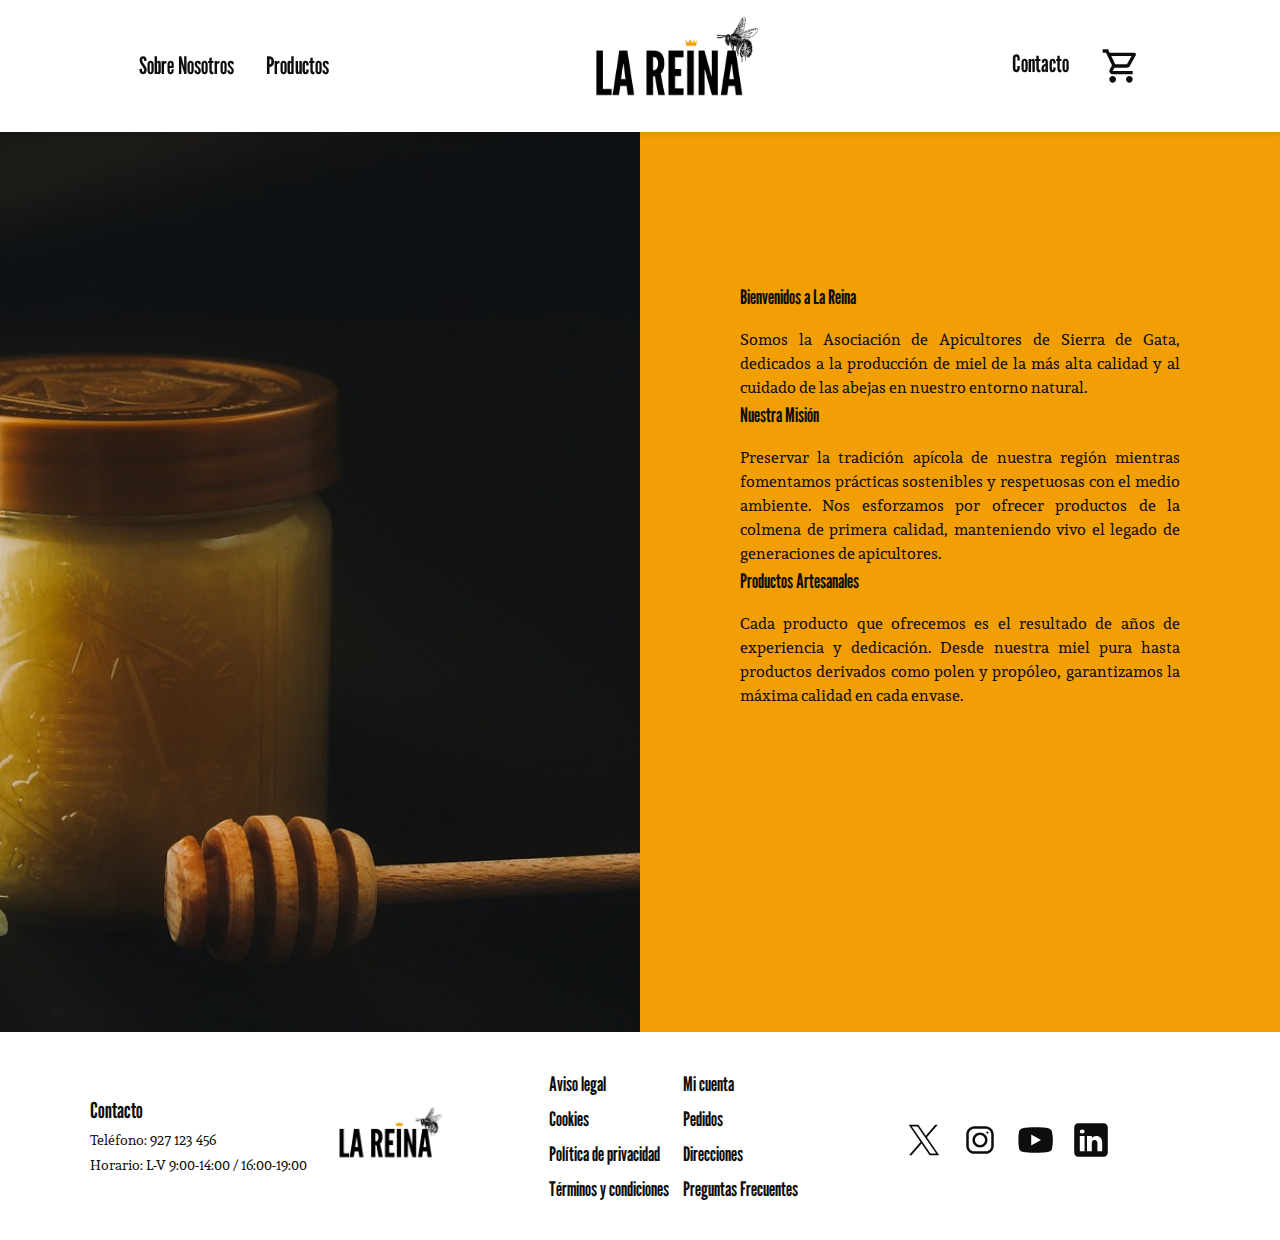
<file: index.html>
<!DOCTYPE html>
<html lang="es">
<head>
    <meta charset="UTF-8">
    <meta name="viewport" content="width=device-width, initial-scale=1.0">
    <title>La Reina - Asociación de Apicultores de Sierra de Gata</title>
    <link rel="stylesheet" href="CSS/estilosIndex.css">
</head>
<body>
    <header>
        <nav class="header-nav">
            <a href="#sobre-nosotros">Sobre Nosotros</a>
            <a href="HTML/productos.html">Productos</a>
        </nav>
        <a href="index.html">
            <img src="IMG/logo.png" alt="Logo La Reina" class="logo">
        </a>
        <nav class="header-nav">
            <a href="#footer-contact">Contacto</a>
            <a href="HTML/carrito.html" class="cart-icon">
                <img src="IMG/carro.svg" alt="Carrito de compra" width="40" height="40">
            </a>
        </nav>
    </header>
    <main>
        <div class="main-content">
            <img src="IMG/honey-5043708_1280.jpg" alt="Apicultura Sierra de Gata" class="main-image">
            <div class="main-text">
                <h1 id="sobre-nosotros">Bienvenidos a La Reina</h1>
                <p>Somos la Asociación de Apicultores de Sierra de Gata, dedicados a la producción de miel de la más alta calidad y al cuidado de las abejas en nuestro entorno natural.</p>
                
                <h2>Nuestra Misión</h2>
                <p>Preservar la tradición apícola de nuestra región mientras fomentamos prácticas sostenibles y respetuosas con el medio ambiente. Nos esforzamos por ofrecer productos de la colmena de primera calidad, manteniendo vivo el legado de generaciones de apicultores.</p>
                
                <h2>Productos Artesanales</h2>
                <p>Cada producto que ofrecemos es el resultado de años de experiencia y dedicación. Desde nuestra miel pura hasta productos derivados como polen y propóleo, garantizamos la máxima calidad en cada envase.</p>
            </div>
        </div>
    </main>
    <footer>
        <div class="footer-section">
            <div class="footer-contact" id="footer-contact">
                <div>
                    <h3>Contacto</h3>
                    <p>Teléfono: 927 123 456</p>
                    <p>Horario: L-V 9:00-14:00 / 16:00-19:00</p>
                </div>
                <img src="IMG/logo.png" class="footerLogo" alt="Logo La Reina" width="190" height="110">
            </div>
        </div>
        <div class="footer-section">
            <div class="footer-links">
                <div class="footer-links-column">
                    <a href="HTML/avisoLegal.html">Aviso legal</a>
                    <a href="">Cookies</a>
                    <a href="">Política de privacidad</a>
                    <a href="">Términos y condiciones</a>
                </div>
                <div class="footer-links-column">
                    <a href="HTML/formularioDeAcceso.html">Mi cuenta</a>
                    <a href="">Pedidos</a>
                    <a href="">Direcciones</a>
                    <a href="">Preguntas Frecuentes</a>
                </div>
            </div>
        </div>
        <div class="footer-section">
            <div class="social-links">
                <a href="https://twitter.com/lareinamiel" target="_blank" class="social-icon">
                    <img src="IMG/twitteri.svg" class="x" alt="Twitter" width="40" height="40">
                </a>
                <a href="https://www.instagram.com/mielvaldexalima/"target="_blank" class="social-icon">
                    <img src="IMG/instagrami.svg" class="instagram" alt="Instagram" width="40" height="40">
                </a>
                <a href="https://www.youtube.com/watch?v=Tj_ZaqVGL7Y" target="_blank" class="social-icon">
                    <img src="IMG/youtubei.svg" class="youtube" alt="Facebook" width="40" height="40">
                </a>
                <a href="https://www.linkedin.com/" target="_blank" class="social-icon">
                    <img src="IMG/inkedini.svg" class="linkedin" alt="Facebook" width="40" height="40">
                </a>
            </div>
        </div>
    </footer>
</body>
</html>
</file>
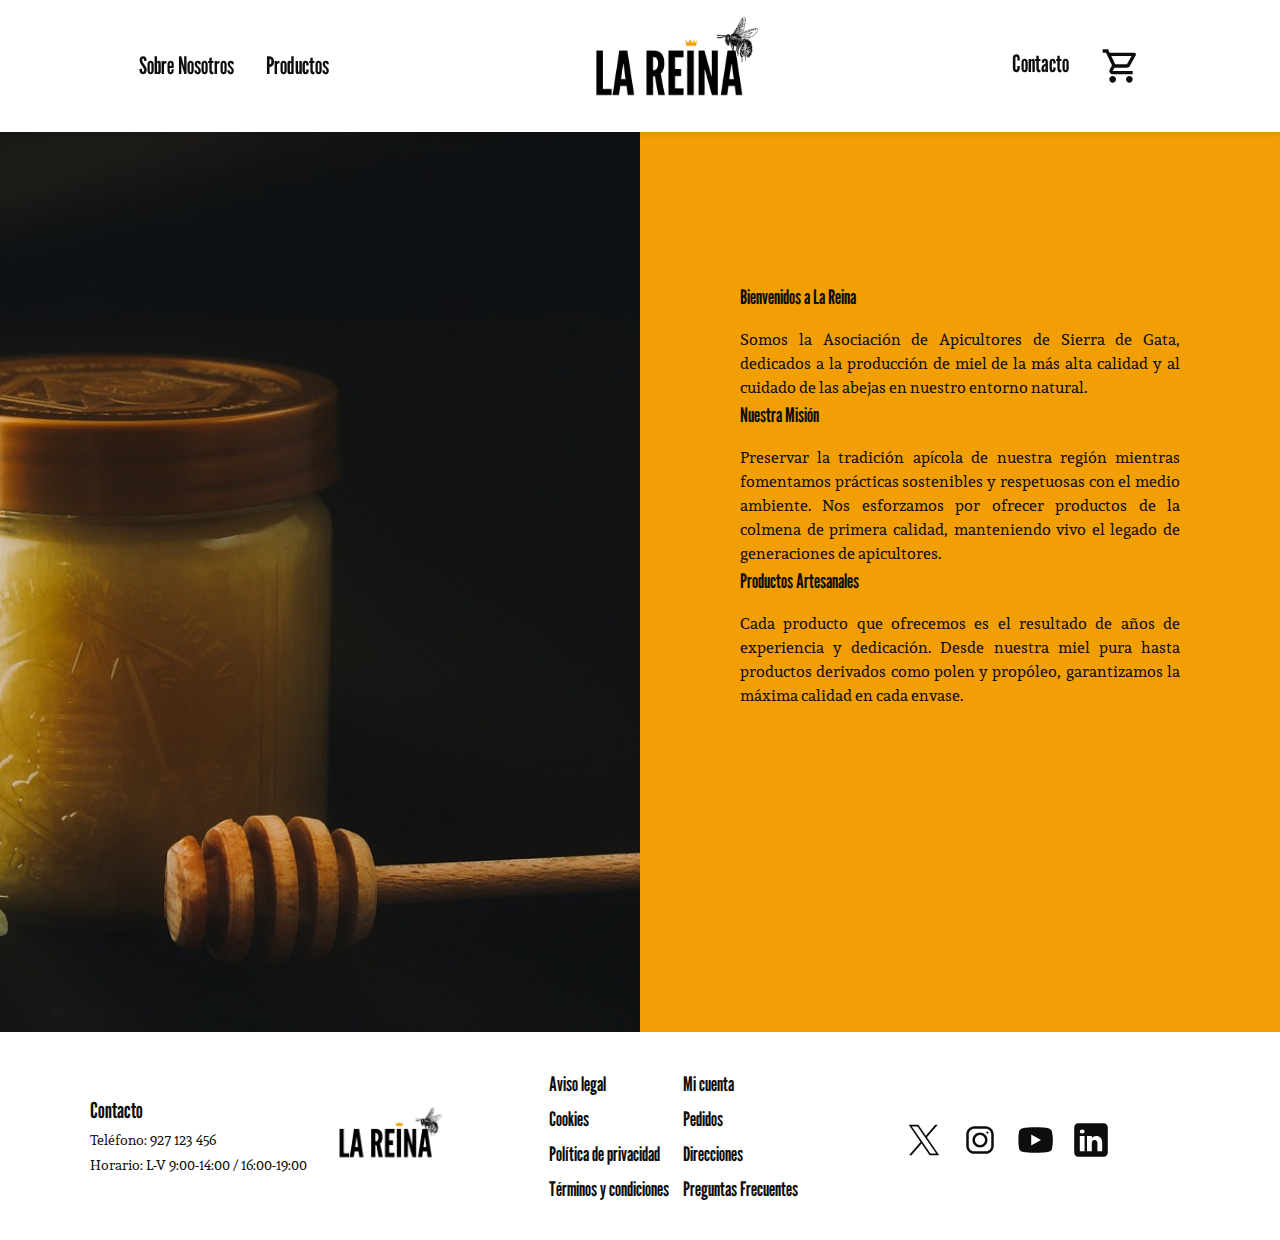
<file: HTML/index.html>
<!DOCTYPE html>
<html lang="es">
<head>
    <meta charset="UTF-8">
    <meta name="viewport" content="width=device-width, initial-scale=1.0">
    <title>La Reina - Asociación de Apicultores de Sierra de Gata</title>
    <link rel="stylesheet" href="../CSS/estilosIndex.css">
</head>
<body>
    <header>
        <nav class="header-nav">
            <a href="#sobre-nosotros">Sobre Nosotros</a>
            <a href="productos.html">Productos</a>
        </nav>
        <a href="index.html">
            <img src="../IMG/logo.png" alt="Logo La Reina" class="logo">
        </a>
        <nav class="header-nav">
            <a href="#footer-contact">Contacto</a>
            <a href="carrito.html" class="cart-icon">
                <img src="../IMG/carro.svg" alt="Carrito de compra" width="40" height="40">
            </a>
        </nav>
    </header>
    <main>
        <div class="main-content">
            <img src="../IMG/honey-5043708_1280.jpg" alt="Apicultura Sierra de Gata" class="main-image">
            <div class="main-text">
                <h1 id="sobre-nosotros">Bienvenidos a La Reina</h1>
                <p>Somos la Asociación de Apicultores de Sierra de Gata, dedicados a la producción de miel de la más alta calidad y al cuidado de las abejas en nuestro entorno natural.</p>
                
                <h2>Nuestra Misión</h2>
                <p>Preservar la tradición apícola de nuestra región mientras fomentamos prácticas sostenibles y respetuosas con el medio ambiente. Nos esforzamos por ofrecer productos de la colmena de primera calidad, manteniendo vivo el legado de generaciones de apicultores.</p>
                
                <h2>Productos Artesanales</h2>
                <p>Cada producto que ofrecemos es el resultado de años de experiencia y dedicación. Desde nuestra miel pura hasta productos derivados como polen y propóleo, garantizamos la máxima calidad en cada envase.</p>
            </div>
        </div>
    </main>
    <footer>
        <div class="footer-section">
            <div class="footer-contact" id="footer-contact">
                <div>
                    <h3>Contacto</h3>
                    <p>Teléfono: 927 123 456</p>
                    <p>Horario: L-V 9:00-14:00 / 16:00-19:00</p>
                </div>
                <img src="../IMG/logo.png" class="footerLogo" alt="Logo La Reina" width="190" height="110">
            </div>
        </div>
        <div class="footer-section">
            <div class="footer-links">
                <div class="footer-links-column">
                    <a href="avisoLegal.html">Aviso legal</a>
                    <a href="">Cookies</a>
                    <a href="">Política de privacidad</a>
                    <a href="">Términos y condiciones</a>
                </div>
                <div class="footer-links-column">
                    <a href="formularioDeAcceso.html">Mi cuenta</a>
                    <a href="">Pedidos</a>
                    <a href="">Direcciones</a>
                    <a href="">Preguntas Frecuentes</a>
                </div>
            </div>
        </div>
        <div class="footer-section">
            <div class="social-links">
                <a href="https://twitter.com/lareinamiel" target="_blank" class="social-icon">
                    <img src="../IMG/twitteri.svg" class="x" alt="Twitter" width="40" height="40">
                </a>
                <a href="https://www.instagram.com/mielvaldexalima/"target="_blank" class="social-icon">
                    <img src="../IMG/instagrami.svg" class="instagram" alt="Instagram" width="40" height="40">
                </a>
                <a href="https://www.youtube.com/watch?v=Tj_ZaqVGL7Y" target="_blank" class="social-icon">
                    <img src="../IMG/youtubei.svg" class="youtube" alt="Facebook" width="40" height="40">
                </a>
                <a href="https://www.linkedin.com/" target="_blank" class="social-icon">
                    <img src="../IMG/inkedini.svg" class="linkedin" alt="Facebook" width="40" height="40">
                </a>
            </div>
        </div>
    </footer>
</body>
</html>
</file>
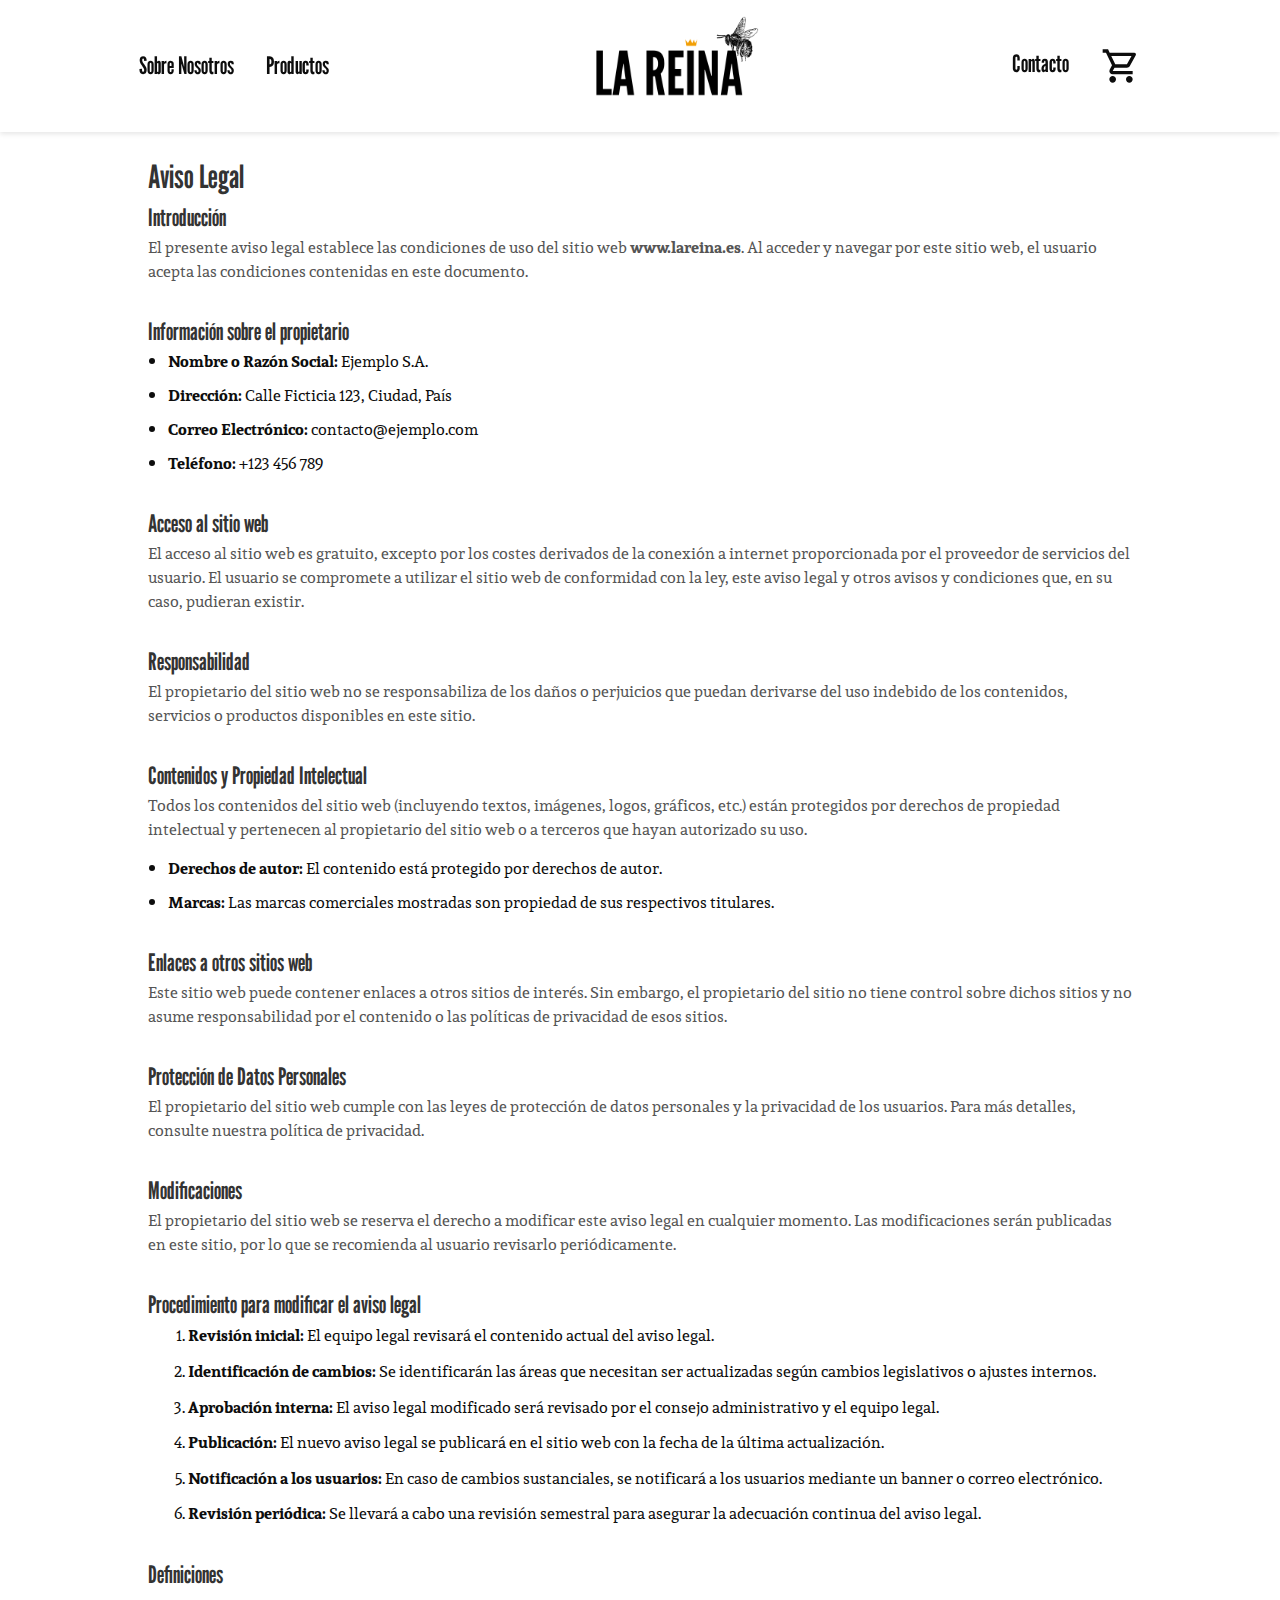
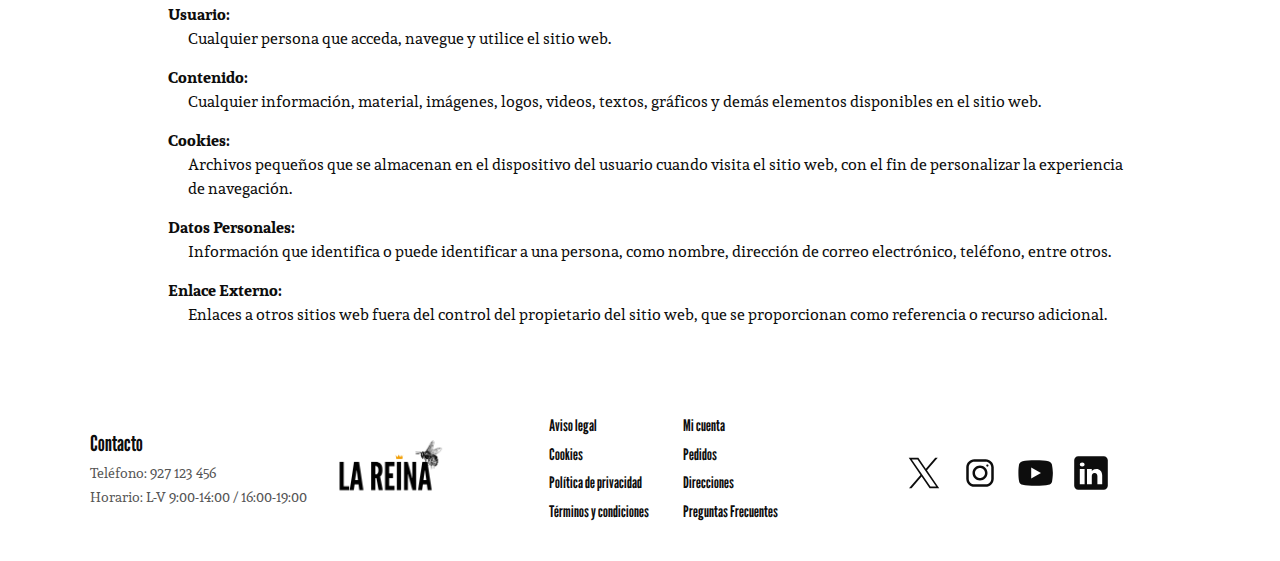
<file: avisoLegal.html>
<!DOCTYPE html>
<html lang="es">
<head>
    <meta charset="UTF-8">
    <meta name="viewport" content="width=device-width, initial-scale=1.0">
    <title>Aviso Legal</title>
    <link rel="stylesheet" href="../CSS/avisoLegalStyles.css">
</head>
<body>
    <header>
        <nav class="header-nav">
            <a href="index.html">Sobre Nosotros</a>
            <a href="productos.html">Productos</a>
        </nav>
        <a href="index.html">
            <img src="../IMG/logo.png" alt="Logo La Reina" class="logo">
        </a>
        <nav class="header-nav">
            <a href="#footer-contact">Contacto</a>
            <a href="carrito.html" class="cart-icon">
                <img src="../IMG/carro.svg" alt="Carrito de compra" width="40" height="40">
            </a>
        </nav>
    </header>
    <main>
        <div class="container">   
            <h1>Aviso Legal</h1>
                <section class="intro">
                    <h2>Introducción</h2>
                    <p>El presente aviso legal establece las condiciones de uso del sitio web <strong>www.lareina.es</strong>. Al acceder y navegar por este sitio web, el usuario acepta las condiciones contenidas en este documento.</p>
                </section>
        
                <section class="informacion">
                    <h2>Información sobre el propietario</h2>
                    <ul>
                        <li><strong>Nombre o Razón Social:</strong> Ejemplo S.A.</li>
                        <li><strong>Dirección:</strong> Calle Ficticia 123, Ciudad, País</li>
                        <li><strong>Correo Electrónico:</strong> contacto@ejemplo.com</li>
                        <li><strong>Teléfono:</strong> +123 456 789</li>
                    </ul>
                </section>
        
                <section class="acceso">
                    <h2>Acceso al sitio web</h2>
                    <p>El acceso al sitio web es gratuito, excepto por los costes derivados de la conexión a internet proporcionada por el proveedor de servicios del usuario. El usuario se compromete a utilizar el sitio web de conformidad con la ley, este aviso legal y otros avisos y condiciones que, en su caso, pudieran existir.</p>
                </section>
        
                <section class="responsabilidad">
                    <h2>Responsabilidad</h2>
                    <p>El propietario del sitio web no se responsabiliza de los daños o perjuicios que puedan derivarse del uso indebido de los contenidos, servicios o productos disponibles en este sitio.</p>
                </section>
        
                <section class="contenido">
                    <h2>Contenidos y Propiedad Intelectual</h2>
                    <p>Todos los contenidos del sitio web (incluyendo textos, imágenes, logos, gráficos, etc.) están protegidos por derechos de propiedad intelectual y pertenecen al propietario del sitio web o a terceros que hayan autorizado su uso.</p>
                    <ul>
                        <li><strong>Derechos de autor:</strong> El contenido está protegido por derechos de autor.</li>
                        <li><strong>Marcas:</strong> Las marcas comerciales mostradas son propiedad de sus respectivos titulares.</li>
                    </ul>
                </section>
        
                <section class="enlaces">
                    <h2>Enlaces a otros sitios web</h2>
                    <p>Este sitio web puede contener enlaces a otros sitios de interés. Sin embargo, el propietario del sitio no tiene control sobre dichos sitios y no asume responsabilidad por el contenido o las políticas de privacidad de esos sitios.</p>
                </section>
        
                <section class="proteccion-datos">
                    <h2>Protección de Datos Personales</h2>
                    <p>El propietario del sitio web cumple con las leyes de protección de datos personales y la privacidad de los usuarios. Para más detalles, consulte nuestra política de privacidad.</p>
                </section>
        
                <section class="modificaciones">
                    <h2>Modificaciones</h2>
                    <p>El propietario del sitio web se reserva el derecho a modificar este aviso legal en cualquier momento. Las modificaciones serán publicadas en este sitio, por lo que se recomienda al usuario revisarlo periódicamente.</p>
                </section>
                <section class="lista-ordenada">
                    <h2>Procedimiento para modificar el aviso legal</h2>
                    <ol>
                        <li><strong>Revisión inicial:</strong> El equipo legal revisará el contenido actual del aviso legal.</li>
                        <li><strong>Identificación de cambios:</strong> Se identificarán las áreas que necesitan ser actualizadas según cambios legislativos o ajustes internos.</li>
                        <li><strong>Aprobación interna:</strong> El aviso legal modificado será revisado por el consejo administrativo y el equipo legal.</li>
                        <li><strong>Publicación:</strong> El nuevo aviso legal se publicará en el sitio web con la fecha de la última actualización.</li>
                        <li><strong>Notificación a los usuarios:</strong> En caso de cambios sustanciales, se notificará a los usuarios mediante un banner o correo electrónico.</li>
                        <li><strong>Revisión periódica:</strong> Se llevará a cabo una revisión semestral para asegurar la adecuación continua del aviso legal.</li>
                    </ol>
                </section>
                <section class="lista-definicion">
                    <h2>Definiciones</h2>
                    <dl>
                        <dt><strong>Usuario:</strong></dt>
                        <dd>Cualquier persona que acceda, navegue y utilice el sitio web.</dd>
                        
                        <dt><strong>Contenido:</strong></dt>
                        <dd>Cualquier información, material, imágenes, logos, videos, textos, gráficos y demás elementos disponibles en el sitio web.</dd>
                        
                        <dt><strong>Cookies:</strong></dt>
                        <dd>Archivos pequeños que se almacenan en el dispositivo del usuario cuando visita el sitio web, con el fin de personalizar la experiencia de navegación.</dd>
                        
                        <dt><strong>Datos Personales:</strong></dt>
                        <dd>Información que identifica o puede identificar a una persona, como nombre, dirección de correo electrónico, teléfono, entre otros.</dd>
                        
                        <dt><strong>Enlace Externo:</strong></dt>
                        <dd>Enlaces a otros sitios web fuera del control del propietario del sitio web, que se proporcionan como referencia o recurso adicional.</dd>
                    </dl>
                </section>
            </div>
    </main>
    <footer>
        <div class="footer-section">
            <div class="footer-contact" id="footer-contact">
                <div>
                    <h3>Contacto</h3>
                    <p>Teléfono: 927 123 456</p>
                    <p>Horario: L-V 9:00-14:00 / 16:00-19:00</p>
                </div>
                <img src="../IMG/logo.png" class="footerLogo" alt="Logo La Reina" width="190" height="110">
            </div>
        </div>
        <div class="footer-section">
            <div class="footer-links">
                <div class="footer-links-column">
                    <a href="avisoLegal.html">Aviso legal</a>
                    <a href="">Cookies</a>
                    <a href="">Política de privacidad</a>
                    <a href="">Términos y condiciones</a>
                </div>
                <div class="footer-links-column">
                    <a href="formularioDeAcceso.html">Mi cuenta</a>
                    <a href="">Pedidos</a>
                    <a href="">Direcciones</a>
                    <a href="">Preguntas Frecuentes</a>
                </div>
            </div>
        </div>
        <div class="footer-section">
            <div class="social-links">
                <a href="https://twitter.com/lareinamiel" target="_blank" class="social-icon">
                    <img src="../IMG/twitteri.svg" class="x" alt="Twitter" width="40" height="40">
                </a>
                <a href="https://www.instagram.com/mielvaldexalima/"target="_blank" class="social-icon">
                    <img src="../IMG/instagrami.svg" class="instagram" alt="Instagram" width="40" height="40">
                </a>
                <a href="https://www.youtube.com/watch?v=Tj_ZaqVGL7Y" target="_blank" class="social-icon">
                    <img src="../IMG/youtubei.svg" class="youtube" alt="Facebook" width="40" height="40">
                </a>
                <a href="https://www.linkedin.com/" target="_blank" class="social-icon">
                    <img src="../IMG/inkedini.svg" class="linkedin" alt="Facebook" width="40" height="40">
                </a>
            </div>
        </div>
    </footer>

</body>
</html>
</file>
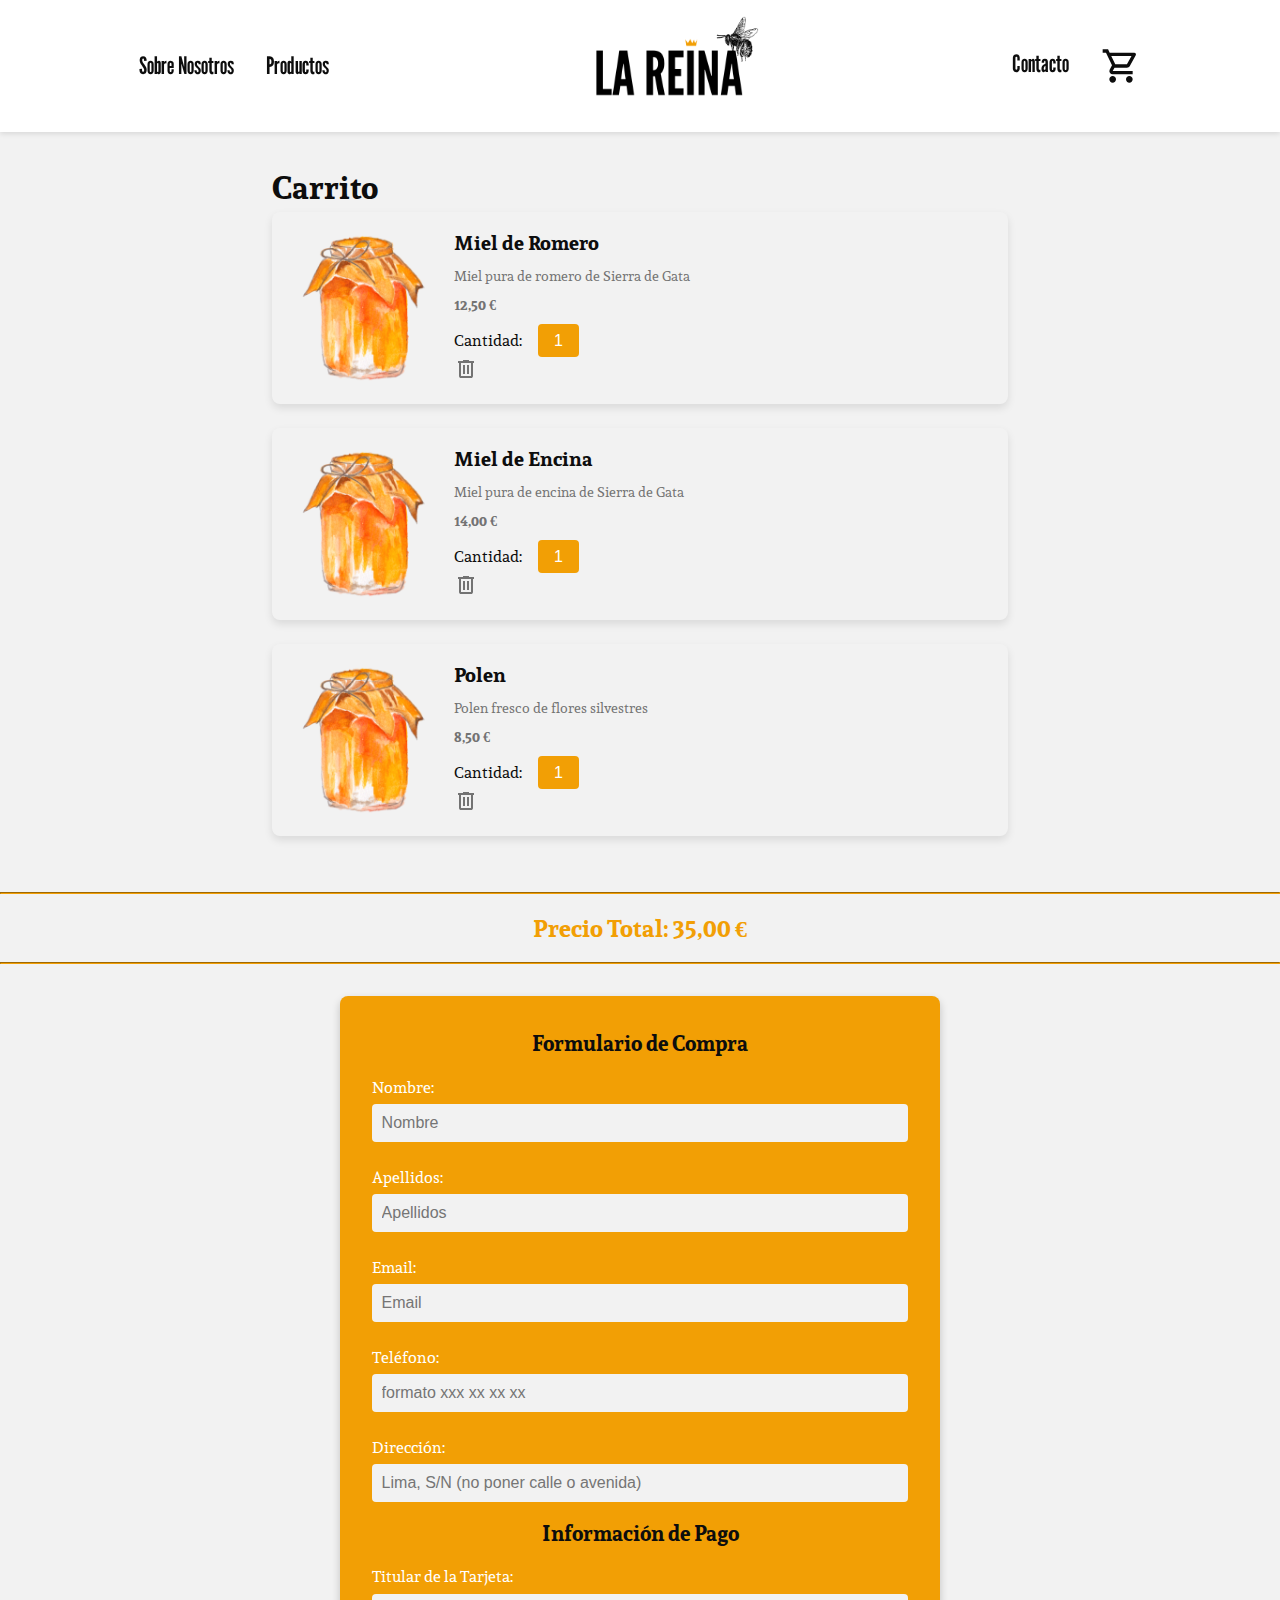
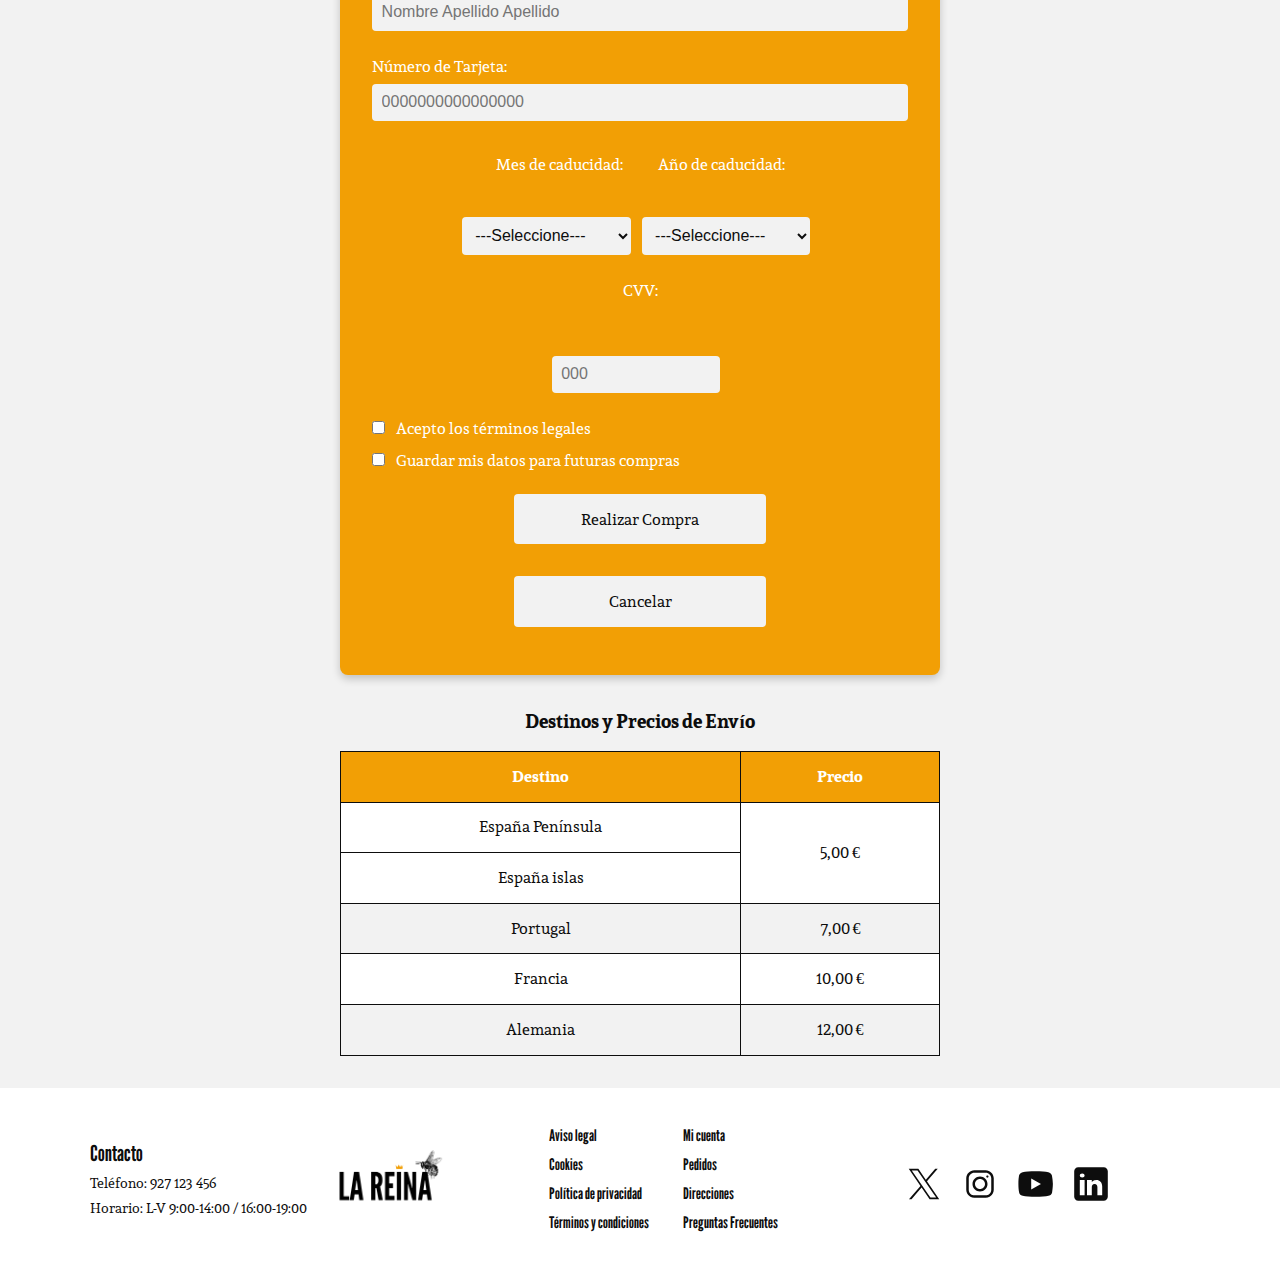
<file: carrito.html>
<!DOCTYPE html>
<html lang="es">
<head>
    <meta charset="UTF-8">
    <meta name="viewport" content="width=device-width, initial-scale=1.0">
    <title>New Carrito - La Reina</title>
    <link rel="stylesheet" href="../CSS/estilosCarrito.css">
</head>
<body>
    <header>
        <nav class="header-nav">
            <a href="index.html">Sobre Nosotros</a>
            <a href="productos.html">Productos</a>
        </nav>
        <a href="index.html">
            <img src="../IMG/logo.png" alt="Logo La Reina" class="logo">
        </a>
        <nav class="header-nav">
            <a href="#footer-contact">Contacto</a>
            <a href="carrito.html" class="cart-icon">
                <img src="../IMG/carro.svg" alt="Carrito de compra" width="40" height="40">
            </a>
        </nav>
    </header>
    <main>
        <div class="products-container">
            <h1>Carrito</h1>
            <div class="products-grid">
                <div class="product-card box-shadow hover-effect">
                    <img src="../IMG/honey-4919403_1280 (1).png" alt="Miel de Romero" class="product-image">
                    <div class="product-info">
                        <h2>Miel de Romero</h2>
                        <p>Miel pura de romero de Sierra de Gata</p>
                        <p class="price">12,50 €</p>
                        <div class=".quantity-delete-container">
                            <label class="quantity" for="quantity">Cantidad:
                                <select name="quantity" id="quantity">
                                    <option value="1" selected>1</option>
                                    <option value="2">2</option>
                                    <option value="3">3</option>
                                    <option value="4">4</option>
                                    <option value="5">5</option>
                                </select>
                            </label>
                            <img class="delete-icon" src="../IMG/delete_24dp_737373_FILL0_wght400_GRAD0_opsz24.svg" alt="borrar producto">
                        </div>
                    </div>
                </div>
                <div class="product-card box-shadow hover-effect">
                    <img src="../IMG/honey-4919403_1280 (1).png" alt="Miel de Encina" class="product-image">
                    <div class="product-info">
                        <h2>Miel de Encina</h2>
                        <p>Miel pura de encina de Sierra de Gata</p>
                        <p class="price">14,00 €</p>
                        <div class=".quantity-delete-container">
                            <label class="quantity" for="quantity">Cantidad:
                                <select name="quantity" id="quantity">
                                    <option value="1" selected>1</option>
                                    <option value="2">2</option>
                                    <option value="3">3</option>
                                    <option value="4">4</option>
                                    <option value="5">5</option>
                                </select>
                            </label>
                            <img class="delete-icon" src="../IMG/delete_24dp_737373_FILL0_wght400_GRAD0_opsz24.svg" alt="borrar producto">
                        </div>
                    </div>
                </div>
                <div class="product-card box-shadow hover-effect">
                    <img src="../IMG/honey-4919403_1280 (1).png" alt="Polen" class="product-image">
                    <div class="product-info">
                        <h2>Polen</h2>
                        <p>Polen fresco de flores silvestres</p>
                        <p class="price">8,50 €</p>
                        <div class=".quantity-delete-container">
                            <label class="quantity" for="quantity">Cantidad:
                                <select name="quantity" id="quantity">
                                    <option value="1" selected>1</option>
                                    <option value="2">2</option>
                                    <option value="3">3</option>
                                    <option value="4">4</option>
                                    <option value="5">5</option>
                                </select>
                            </label>
                            <img class="delete-icon" src="../IMG/delete_24dp_737373_FILL0_wght400_GRAD0_opsz24.svg" alt="borrar producto">
                        </div>
                    </div>
                </div>
            </div>
        </div>
        <hr>
        <p class="total-price">Precio Total: 35,00 €</p>
        <hr>
        <div class="checkout-container">
            <h3>Formulario de Compra</h3>
            
            <form class="checkout-form">
                <label for="name">Nombre:</label>
                <input type="text" name="name" id="name" placeholder="Nombre" maxlength="40" required oninput="limitarCaracteres(this, 40)">
    
                <label for="surname">Apellidos:</label>
                <input type="text" name="surname" id="surname" maxlength="60" required placeholder="Apellidos" oninput="limitarCaracteres(this, 60)">
    
                <label for="email">Email:</label>
                <input type="email" name="email" id="email" required placeholder="Email">
    
                <label for="phone">Teléfono:</label>
                <input type="tel" name="phone"  id="phone" required pattern="\d{3} \d{2} \d{2} \d{2}" placeholder="formato xxx xx xx xx">

    
                <label for="address">Dirección:</label>
                <input type="text" id="address" name="address" required placeholder="Lima, S/N (no poner calle o avenida)">
    
                <h4>Información de Pago</h4>

                <label for="card-holder">Titular de la Tarjeta:</label>
                <input type="text" name="titular" id="titular" required placeholder="Nombre Apellido Apellido">


                <label for="card-number">Número de Tarjeta:</label>
                <input type="text" name="card-number" id="card-number" required  inputmode="numeric" oninput="this.value=this.value.replace(/\D/g,'')" maxlength="16" minlength="16" pattern="\d{16}"  placeholder="0000000000000000">
    
            <label for="month">Mes de caducidad:</label>
            <label for="year">Año de caducidad: </label>

            <br>
            <br>
            <select name="month" id="month" required>
                <option value="seleccione" selected>---Seleccione---</option>
                <option value="1">1</option>
                <option value="2">2</option>
                <option value="3">3</option>
                <option value="4">4</option>
                <option value="5">5</option>
                <option value="6">6</option>
                <option value="7">7</option>
                <option value="8">8</option>
                <option value="9">9</option>
                <option value="10">10</option>
                <option value="11">11</option>
                <option value="12">12</option>
            </select>
            <select name="year" id="year" required>
                <option value="seleccione" selected>---Seleccione---</option>
                <option value="">2024</option>
                <option value="">2025</option>
                <option value="">2026</option>
                <option value="">2027</option>
                <option value="">2028</option>
            </select>
            <br>
            <label for="cvv">CVV: </label>
            <br>
            <br>
            <input type="password" name="cvv" id="cvv" required inputmode="numeric" oninput="this.value=this.value.replace(/\D/g,'')" maxlength="3"  max="999" min="000"  placeholder="000" pattern="\d{3}">
    
                <label class="legal-check">
                    <input type="checkbox" id="legal" name="legal" required>
                    Acepto los términos legales
                </label>

                <label class="save-data">
                    <input type="checkbox" id="save" name="save" required>
                    Guardar mis datos para futuras compras
                </label>
    
                <button type="submit" class="submit-button">Realizar Compra</button>
                <button type="reset" class="reset-button">Cancelar</button>
            </form>
        </div>
        <div class="shipping-info">
            <h3>Destinos y Precios de Envío</h3>
            <table class="shipping-table">
                <thead>
                    <tr>
                        <th>Destino</th>
                        <th>Precio</th>
                    </tr>
                </thead>
                <tbody>
                    <tr>
                        <td>España Península</td>
                        <td rowspan="2">5,00 €</td> 
                    </tr>
                    <tr>
                        <td>España islas</td>
                    </tr>
                    <tr>
                        <td>Portugal</td>
                        <td>7,00 €</td>
                    </tr>
                    <tr>
                        <td>Francia</td>
                        <td>10,00 €</td>
                    </tr>
                    <tr>
                        <td>Alemania</td>
                        <td>12,00 €</td>
                    </tr>
                </tbody>
            </table>
        </div>
    </main>
    <footer>
        <div class="footer-section">
            <div class="footer-contact" id="footer-contact">
                <div>
                    <h3>Contacto</h3>
                    <p>Teléfono: 927 123 456</p>
                    <p>Horario: L-V 9:00-14:00 / 16:00-19:00</p>
                </div>
                <img src="../IMG/logo.png" class="footerLogo" alt="Logo La Reina" width="190" height="110">
            </div>
        </div>
        <div class="footer-section">
            <div class="footer-links">
                <div class="footer-links-column">
                    <a href="avisoLegal.html">Aviso legal</a>
                    <a href="">Cookies</a>
                    <a href="">Política de privacidad</a>
                    <a href="">Términos y condiciones</a>
                </div>
                <div class="footer-links-column">
                    <a href="formularioDeAcceso.html">Mi cuenta</a>
                    <a href="">Pedidos</a>
                    <a href="">Direcciones</a>
                    <a href="">Preguntas Frecuentes</a>
                </div>
            </div>
        </div>
        <div class="footer-section">
            <div class="social-links">
                <a href="https://twitter.com/lareinamiel" target="_blank" class="social-icon">
                    <img src="../IMG/twitteri.svg" class="x" alt="Twitter" width="40" height="40">
                </a>
                <a href="https://www.instagram.com/mielvaldexalima/"target="_blank" class="social-icon">
                    <img src="../IMG/instagrami.svg" class="instagram" alt="Instagram" width="40" height="40">
                </a>
                <a href="https://www.youtube.com/watch?v=Tj_ZaqVGL7Y" target="_blank" class="social-icon">
                    <img src="../IMG/youtubei.svg" class="youtube" alt="Facebook" width="40" height="40">
                </a>
                <a href="https://www.linkedin.com/" target="_blank" class="social-icon">
                    <img src="../IMG/inkedini.svg" class="linkedin" alt="Facebook" width="40" height="40">
                </a>
            </div>
        </div>
    </footer>
</body>
</html>
</file>
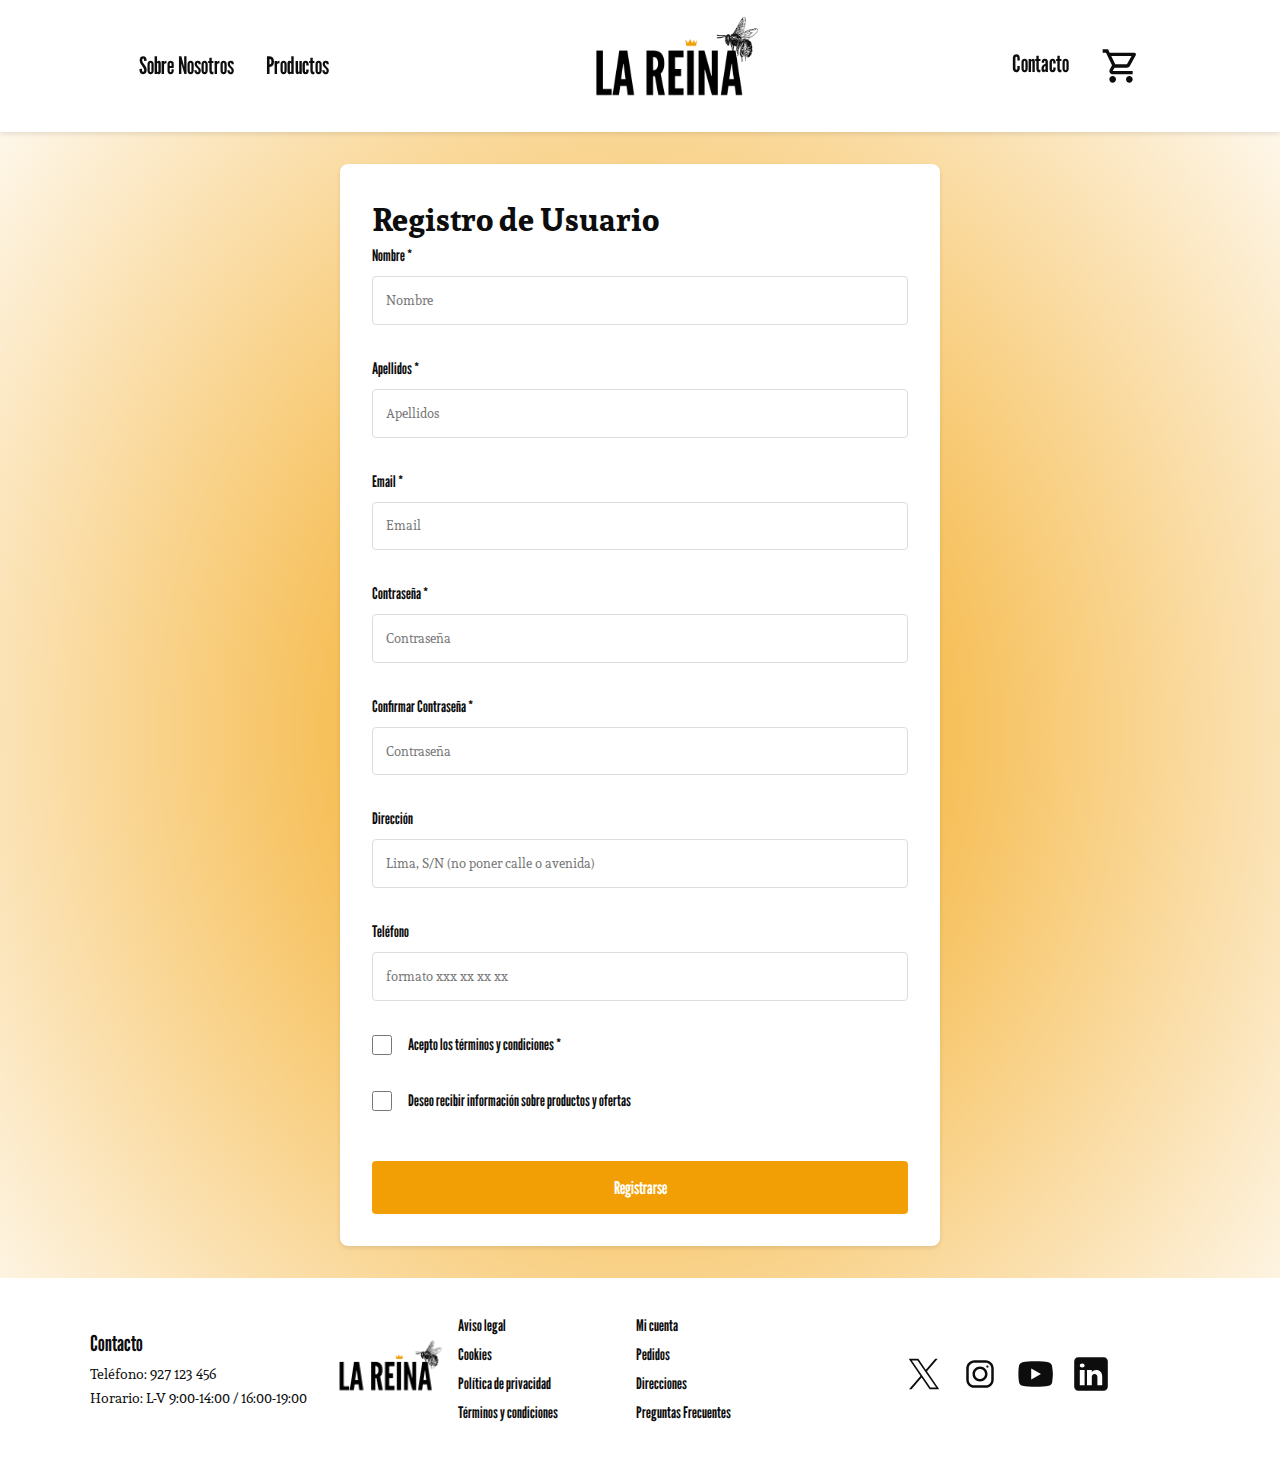
<file: formularioDeAcceso.html>
<!DOCTYPE html>
<html lang="es">
<head>
    <meta charset="UTF-8">
    <meta name="viewport" content="width=device-width, initial-scale=1.0">
    <title>Registro - La Reina</title>
    <link rel="stylesheet" href="../CSS/estilosFormulario.css">
</head>
<body>
    <header>
        <nav class="header-nav">
            <a href="index.html">Sobre Nosotros</a>
            <a href="productos.html">Productos</a>
        </nav>
        <a href="index.html">
            <img src="../IMG/logo.png" alt="Logo La Reina" class="logo">
        </a>
        <nav class="header-nav">
            <a href="#footer-contact">Contacto</a>
            <a href="carrito.html" class="cart-icon">
                <img src="../IMG/carro.svg" alt="Carrito de compra" width="40" height="40">
            </a>
        </nav>
    </header>
    <main>
        <div class="form-container">
            <h1>Registro de Usuario</h1>
            <form class="registration-form">
                <div class="form-group">
                    <label for="nombre">Nombre *</label>
                    <input type="text" id="nombre" name="nombre" required placeholder="Nombre" maxlength="40"  oninput="limitarCaracteres(this, 40)">
                </div>

                <div class="form-group">
                    <label for="apellidos">Apellidos *</label>
                    <input type="text" id="apellidos" name="apellidos"  maxlength="60" required placeholder="Apellidos" oninput="limitarCaracteres(this, 60)">
                </div>

                <div class="form-group">
                    <label for="email">Email *</label>
                    <input type="email" id="email" name="email" required placeholder="Email">
                </div>

                <div class="form-group">
                    <label for="password">Contraseña *</label>
                    <input type="password" id="password" name="password" required placeholder="Contraseña">
                </div>

                <div class="form-group">
                    <label for="confirm-password">Confirmar Contraseña *</label>
                    <input type="password" id="confirm-password" name="confirm-password" required placeholder="Contraseña">
                </div>

                <div class="form-group">
                    <label for="direccion">Dirección</label>
                    <input type="text" id="direccion" name="direccion" required placeholder="Lima, S/N (no poner calle o avenida)">
                </div>

                <div class="form-group">
                    <label for="telefono">Teléfono</label>
                    <input type="tel" id="telefono" name="telefono" required pattern="\d{3} \d{2} \d{2} \d{2}" placeholder="formato xxx xx xx xx">
                </div>

                <div class="form-group checkbox">
                    <input type="checkbox" id="terminos" name="terminos" required>
                    <label for="terminos">Acepto los términos y condiciones *</label>
                </div>

                <div class="form-group checkbox">
                    <input type="checkbox" id="newsletter" name="newsletter">
                    <label for="newsletter">Deseo recibir información sobre productos y ofertas</label>
                </div>

                <button type="submit" class="submit-button">Registrarse</button>
            </form>
        </div>
    </main>
    <footer>
        <div class="footer-section">
            <div class="footer-contact" id="footer-contact">
                <div>
                    <h3>Contacto</h3>
                    <p>Teléfono: 927 123 456</p>
                    <p>Horario: L-V 9:00-14:00 / 16:00-19:00</p>
                </div>
                <img src="../IMG/logo.png" class="footerLogo" alt="Logo La Reina" width="190" height="110">
            </div>
        </div>
        <div class="footer-section">
            <div class="footer-links">
                <div class="footer-links-column">
                    <a href="avisoLegal.html">Aviso legal</a>
                    <a href="">Cookies</a>
                    <a href="">Política de privacidad</a>
                    <a href="">Términos y condiciones</a>
                </div>
                <div class="footer-links-column">
                    <a href="formularioDeAcceso.html">Mi cuenta</a>
                    <a href="">Pedidos</a>
                    <a href="">Direcciones</a>
                    <a href="">Preguntas Frecuentes</a>
                </div>
            </div>
        </div>
        <div class="footer-section">
            <div class="social-links">
                <a href="https://twitter.com/lareinamiel" target="_blank" class="social-icon">
                    <img src="../IMG/twitteri.svg" class="x" alt="Twitter" width="40" height="40">
                </a>
                <a href="https://www.instagram.com/mielvaldexalima/"target="_blank" class="social-icon">
                    <img src="../IMG/instagrami.svg" class="instagram" alt="Instagram" width="40" height="40">
                </a>
                <a href="https://www.youtube.com/watch?v=Tj_ZaqVGL7Y" target="_blank" class="social-icon">
                    <img src="../IMG/youtubei.svg" class="youtube" alt="Facebook" width="40" height="40">
                </a>
                <a href="https://www.linkedin.com/" target="_blank" class="social-icon">
                    <img src="../IMG/inkedini.svg" class="linkedin" alt="Facebook" width="40" height="40">
                </a>
            </div>
        </div>
    </footer>
</body>
</html>
</file>
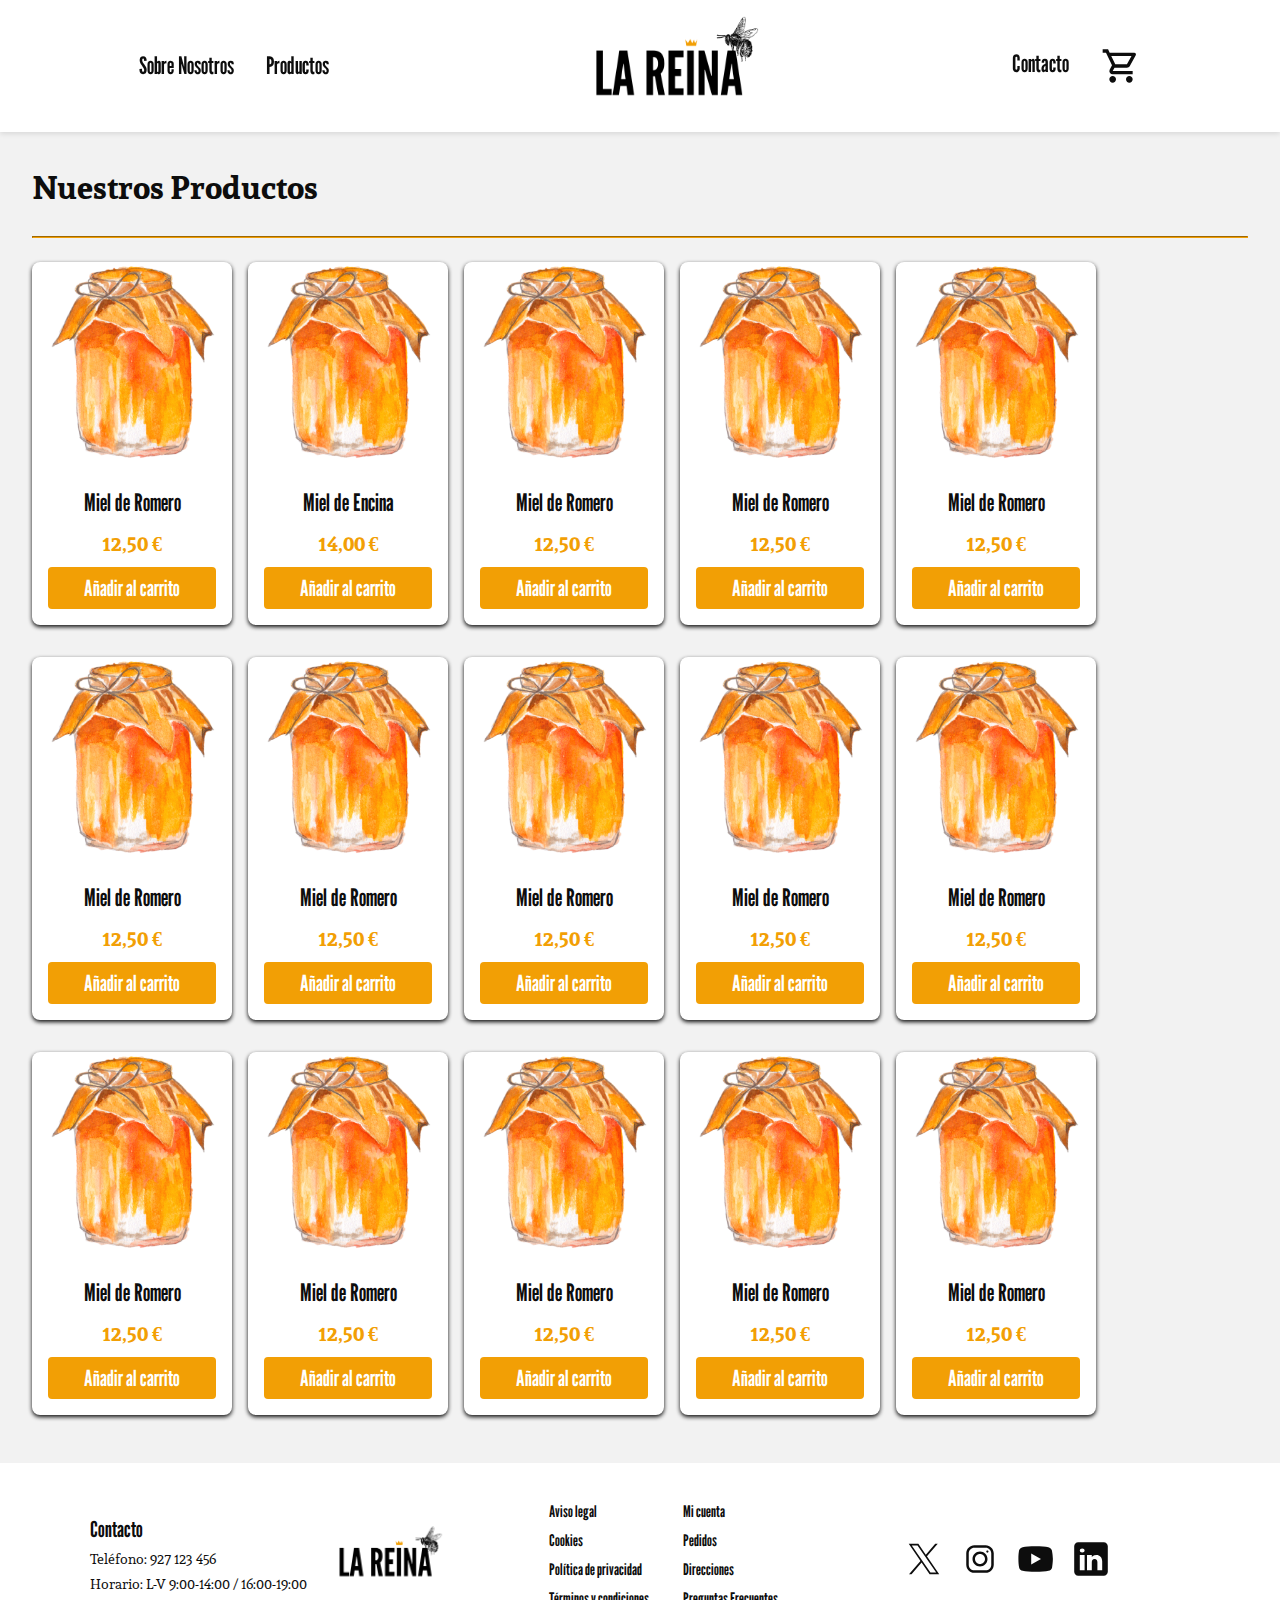
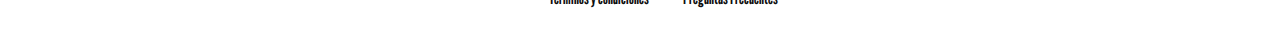
<file: productos.html>
<!DOCTYPE html>
<html lang="es">
<head>
    <meta charset="UTF-8">
    <meta name="viewport" content="width=device-width, initial-scale=1.0">
    <title>Productos - La Reina</title>
    <link rel="stylesheet" href="../CSS/estilosProductos.css">
</head>
<body>
    <header>
        <nav class="header-nav">
            <a href="index.html">Sobre Nosotros</a>
            <a href="productos.html">Productos</a>
        </nav>
        <a href="index.html">
            <img src="../IMG/logo.png" alt="Logo La Reina" class="logo">
        </a>
        <nav class="header-nav">
            <a href="#footer-contact">Contacto</a>
            <a href="carrito.html" class="cart-icon">
                <img src="../IMG/carro.svg" alt="Carrito de compra" width="40" height="40">
            </a>
        </nav>
    </header>
    <main>
        <div class="products-container">
            <h1>Nuestros Productos</h1>
            <br>
            <hr>
            <br>
            <div class="products-cards">
                <div class="product-card box-shadow hover-effect">
                    <img src="../IMG/honey-4919403_1280 (1).png" alt="Miel de Romero" class="product-image">
                    <div class="product-info">
                        <h2>Miel de Romero</h2>
                        <p class="price">12,50 €</p>
                        <button class="add-to-cart">Añadir al carrito</button>
                    </div>
                </div>
                <div class="product-card box-shadow hover-effect">
                    <img src="../IMG/honey-4919403_1280 (1).png" alt="Miel de Encina" class="product-image">
                    <div class="product-info">
                        <h2>Miel de Encina</h2>
                        <p class="price">14,00 €</p>
                        <button class="add-to-cart">Añadir al carrito</button>
                    </div>
                </div>
                <div class="product-card box-shadow hover-effect">
                    <img src="../IMG/honey-4919403_1280 (1).png" alt="Miel de Romero" class="product-image">
                    <div class="product-info">
                        <h2>Miel de Romero</h2>
                        <p class="price">12,50 €</p>
                        <button class="add-to-cart">Añadir al carrito</button>
                    </div>
                </div>
                <div class="product-card box-shadow hover-effect">
                    <img src="../IMG/honey-4919403_1280 (1).png"alt="Miel de Romero" class="product-image">
                    <div class="product-info">
                        <h2>Miel de Romero</h2>
                        <p class="price">12,50 €</p>
                        <button class="add-to-cart">Añadir al carrito</button>
                    </div>
                </div>
                <div class="product-card box-shadow hover-effect">
                    <img src="../IMG/honey-4919403_1280 (1).png" alt="Miel de Romero" class="product-image">
                    <div class="product-info">
                        <h2>Miel de Romero</h2>
                        <p class="price">12,50 €</p>
                        <button class="add-to-cart">Añadir al carrito</button>
                    </div>
                </div>
                <div class="product-card box-shadow hover-effect">
                    <img src="../IMG/honey-4919403_1280 (1).png" alt="Miel de Romero" class="product-image">
                    <div class="product-info">
                        <h2>Miel de Romero</h2>
                        <p class="price">12,50 €</p>
                        <button class="add-to-cart">Añadir al carrito</button>
                    </div>
                </div>
                <div class="product-card box-shadow hover-effect">
                    <img src="../IMG/honey-4919403_1280 (1).png" alt="Miel de Romero" class="product-image">
                    <div class="product-info">
                        <h2>Miel de Romero</h2>
                        <p class="price">12,50 €</p>
                        <button class="add-to-cart">Añadir al carrito</button>
                    </div>
                </div>
                <div class="product-card box-shadow hover-effect">
                    <img src="../IMG/honey-4919403_1280 (1).png" alt="Miel de Romero" class="product-image">
                    <div class="product-info">
                        <h2>Miel de Romero</h2>
                        <p class="price">12,50 €</p>
                        <button class="add-to-cart">Añadir al carrito</button>
                    </div>
                </div>
                <div class="product-card box-shadow hover-effect">
                    <img src="../IMG/honey-4919403_1280 (1).png" alt="Miel de Romero" class="product-image">
                    <div class="product-info">
                        <h2>Miel de Romero</h2>
                        <p class="price">12,50 €</p>
                        <button class="add-to-cart">Añadir al carrito</button>
                    </div>
                </div>
                <div class="product-card box-shadow hover-effect">
                    <img src="../IMG/honey-4919403_1280 (1).png"alt="Miel de Romero" class="product-image">
                    <div class="product-info">
                        <h2>Miel de Romero</h2>
                        <p class="price">12,50 €</p>
                        <button class="add-to-cart">Añadir al carrito</button>
                    </div>
                </div>
                <div class="product-card box-shadow hover-effect">
                    <img src="../IMG/honey-4919403_1280 (1).png" alt="Miel de Romero" class="product-image">
                    <div class="product-info">
                        <h2>Miel de Romero</h2>
                        <p class="price">12,50 €</p>
                        <button class="add-to-cart">Añadir al carrito</button>
                    </div>
                </div>
                <div class="product-card box-shadow hover-effect">
                    <img src="../IMG/honey-4919403_1280 (1).png" alt="Miel de Romero" class="product-image">
                    <div class="product-info">
                        <h2>Miel de Romero</h2>
                        <p class="price">12,50 €</p>
                        <button class="add-to-cart">Añadir al carrito</button>
                    </div>
                </div>
                <div class="product-card box-shadow hover-effect">
                    <img src="../IMG/honey-4919403_1280 (1).png" alt="Miel de Romero" class="product-image">
                    <div class="product-info">
                        <h2>Miel de Romero</h2>
                        <p class="price">12,50 €</p>
                        <button class="add-to-cart">Añadir al carrito</button>
                    </div>
                </div>
                <div class="product-card box-shadow hover-effect">
                    <img src="../IMG/honey-4919403_1280 (1).png" alt="Miel de Romero" class="product-image">
                    <div class="product-info">
                        <h2>Miel de Romero</h2>
                        <p class="price">12,50 €</p>
                        <button class="add-to-cart">Añadir al carrito</button>
                    </div>
                </div>
                <div class="product-card box-shadow hover-effect">
                    <img src="../IMG/honey-4919403_1280 (1).png" alt="Miel de Romero" class="product-image">
                    <div class="product-info">
                        <h2>Miel de Romero</h2>
                        <p class="price">12,50 €</p>
                        <button class="add-to-cart">Añadir al carrito</button>
                    </div>
                </div>
            </div>
        </div>
    </main>
    <footer>
        <div class="footer-section">
            <div class="footer-contact" id="footer-contact">
                <div>
                    <h3>Contacto</h3>
                    <p>Teléfono: 927 123 456</p>
                    <p>Horario: L-V 9:00-14:00 / 16:00-19:00</p>
                </div>
                <img src="../IMG/logo.png" class="footerLogo" alt="Logo La Reina" width="190" height="110">
            </div>
        </div>
        <div class="footer-section">
            <div class="footer-links">
                <div class="footer-links-column">
                    <a href="avisoLegal.html">Aviso legal</a>
                    <a href="">Cookies</a>
                    <a href="">Política de privacidad</a>
                    <a href="">Términos y condiciones</a>
                </div>
                <div class="footer-links-column">
                    <a href="formularioDeAcceso.html">Mi cuenta</a>
                    <a href="">Pedidos</a>
                    <a href="">Direcciones</a>
                    <a href="">Preguntas Frecuentes</a>
                </div>
            </div>
        </div>
        <div class="footer-section">
            <div class="social-links">
                <a href="https://twitter.com/lareinamiel" target="_blank" class="social-icon">
                    <img src="../IMG/twitteri.svg" class="x" alt="Twitter" width="40" height="40">
                </a>
                <a href="https://www.instagram.com/mielvaldexalima/"target="_blank" class="social-icon">
                    <img src="../IMG/instagrami.svg" class="instagram" alt="Instagram" width="40" height="40">
                </a>
                <a href="https://www.youtube.com/watch?v=Tj_ZaqVGL7Y" target="_blank" class="social-icon">
                    <img src="../IMG/youtubei.svg" class="youtube" alt="Facebook" width="40" height="40">
                </a>
                <a href="https://www.linkedin.com/" target="_blank" class="social-icon">
                    <img src="../IMG/inkedini.svg" class="linkedin" alt="Facebook" width="40" height="40">
                </a>
            </div>
        </div>
    </footer>
</body>
</html>
</file>
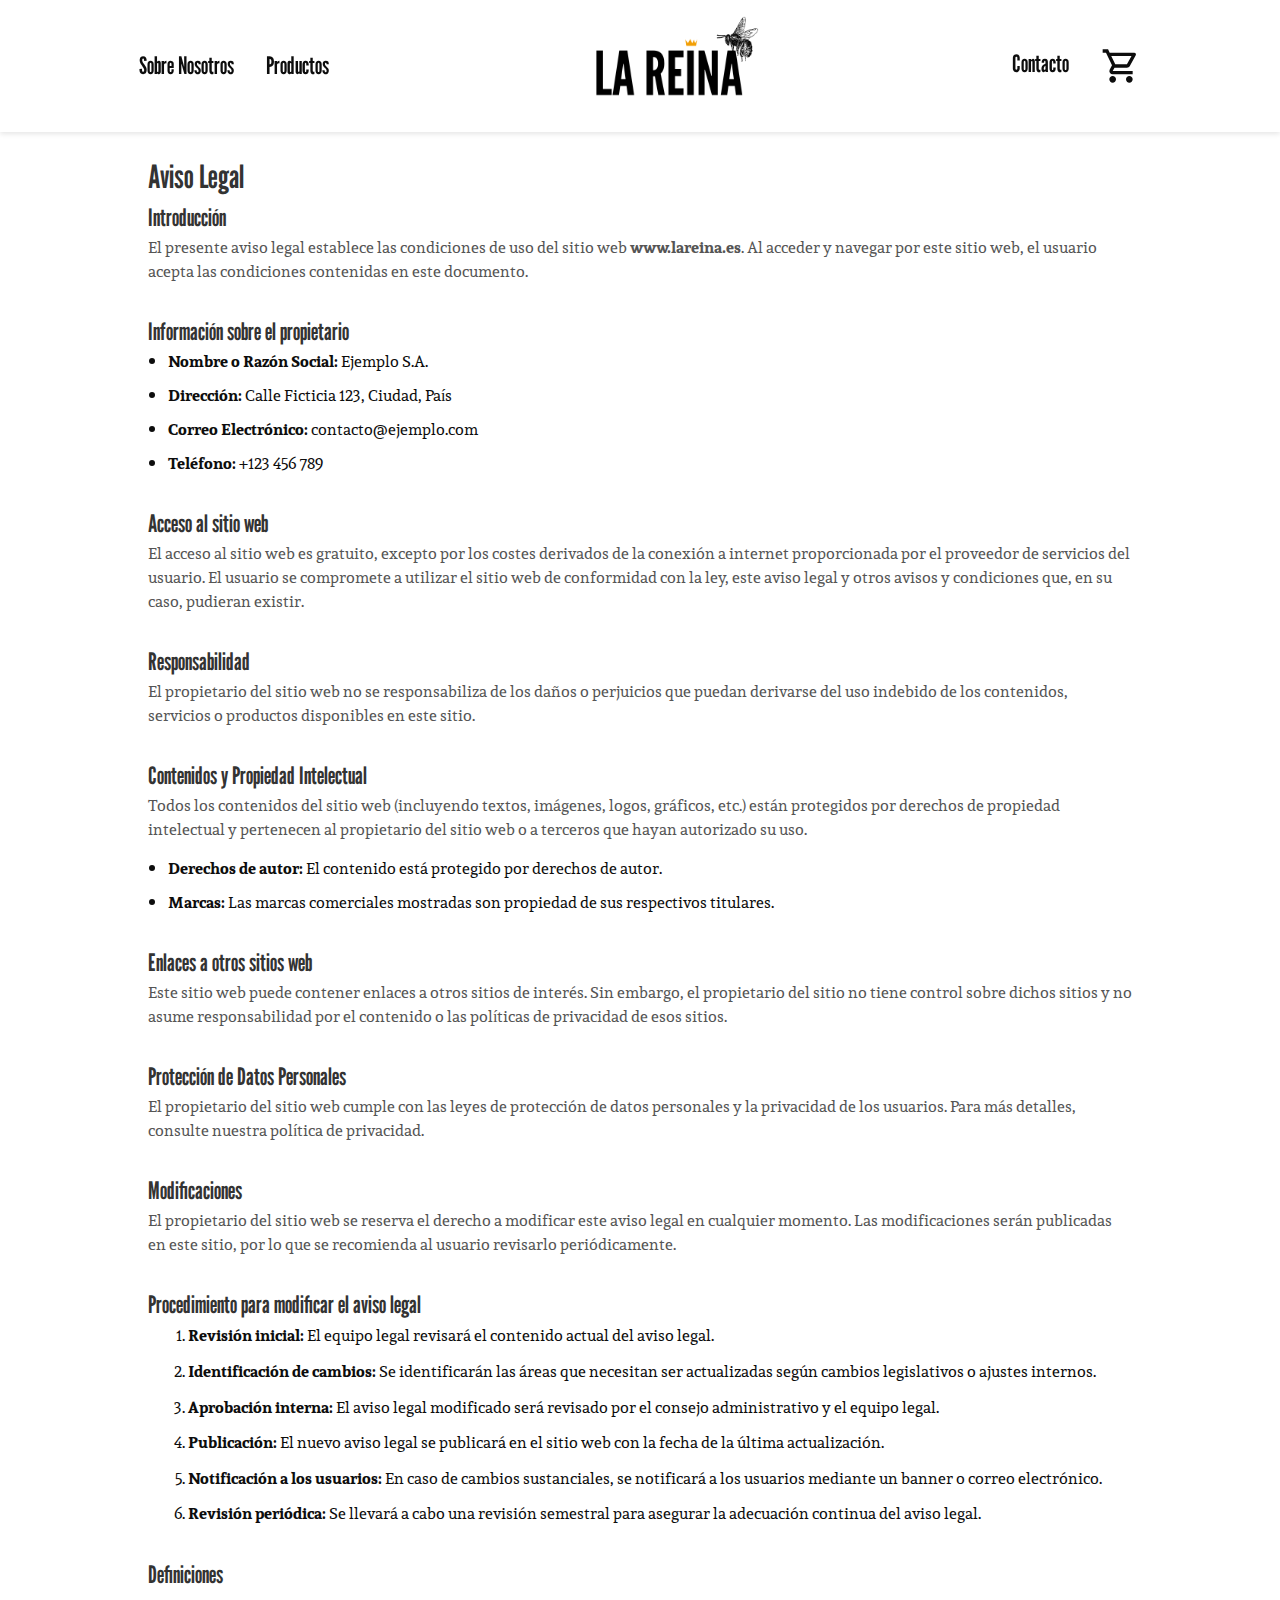
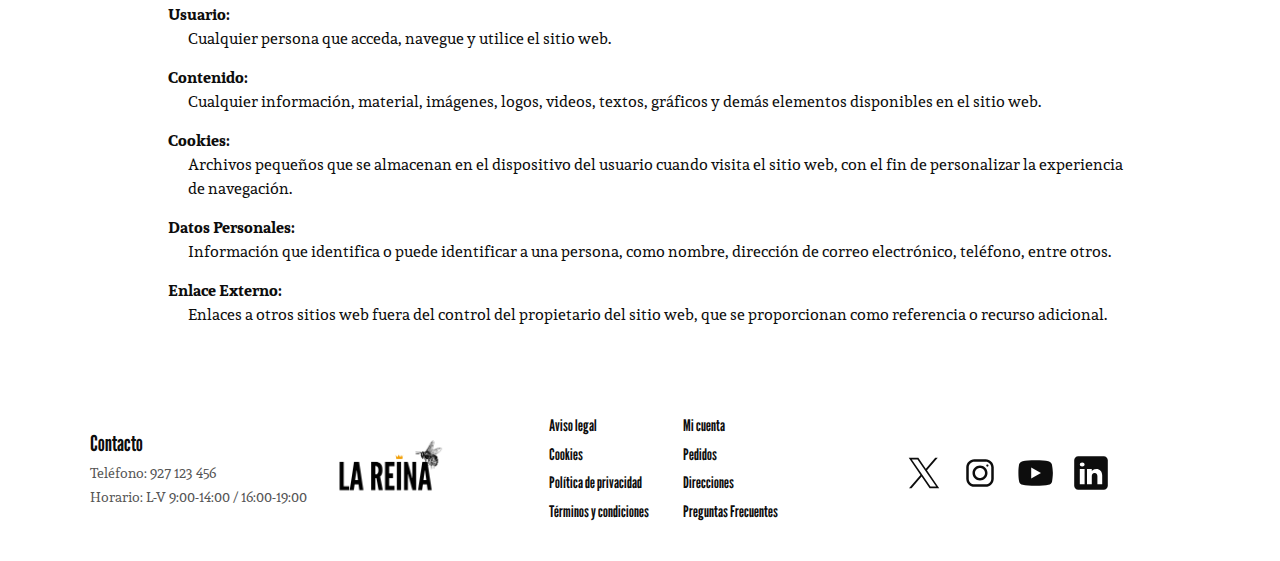
<file: HTML/avisoLegal.html>
<!DOCTYPE html>
<html lang="es">
<head>
    <meta charset="UTF-8">
    <meta name="viewport" content="width=device-width, initial-scale=1.0">
    <title>Aviso Legal</title>
    <link rel="stylesheet" href="../CSS/avisoLegalStyles.css">
</head>
<body>
    <header>
        <nav class="header-nav">
            <a href="../index.html">Sobre Nosotros</a>
            <a href="productos.html">Productos</a>
        </nav>
        <a href="../index.html">
            <img src="../IMG/logo.png" alt="Logo La Reina" class="logo">
        </a>
        <nav class="header-nav">
            <a href="#footer-contact">Contacto</a>
            <a href="carrito.html" class="cart-icon">
                <img src="../IMG/carro.svg" alt="Carrito de compra" width="40" height="40">
            </a>
        </nav>
    </header>
    <main>
        <div class="container">   
            <h1>Aviso Legal</h1>
                <section class="intro">
                    <h2>Introducción</h2>
                    <p>El presente aviso legal establece las condiciones de uso del sitio web <strong>www.lareina.es</strong>. Al acceder y navegar por este sitio web, el usuario acepta las condiciones contenidas en este documento.</p>
                </section>
        
                <section class="informacion">
                    <h2>Información sobre el propietario</h2>
                    <ul>
                        <li><strong>Nombre o Razón Social:</strong> Ejemplo S.A.</li>
                        <li><strong>Dirección:</strong> Calle Ficticia 123, Ciudad, País</li>
                        <li><strong>Correo Electrónico:</strong> contacto@ejemplo.com</li>
                        <li><strong>Teléfono:</strong> +123 456 789</li>
                    </ul>
                </section>
        
                <section class="acceso">
                    <h2>Acceso al sitio web</h2>
                    <p>El acceso al sitio web es gratuito, excepto por los costes derivados de la conexión a internet proporcionada por el proveedor de servicios del usuario. El usuario se compromete a utilizar el sitio web de conformidad con la ley, este aviso legal y otros avisos y condiciones que, en su caso, pudieran existir.</p>
                </section>
        
                <section class="responsabilidad">
                    <h2>Responsabilidad</h2>
                    <p>El propietario del sitio web no se responsabiliza de los daños o perjuicios que puedan derivarse del uso indebido de los contenidos, servicios o productos disponibles en este sitio.</p>
                </section>
        
                <section class="contenido">
                    <h2>Contenidos y Propiedad Intelectual</h2>
                    <p>Todos los contenidos del sitio web (incluyendo textos, imágenes, logos, gráficos, etc.) están protegidos por derechos de propiedad intelectual y pertenecen al propietario del sitio web o a terceros que hayan autorizado su uso.</p>
                    <ul>
                        <li><strong>Derechos de autor:</strong> El contenido está protegido por derechos de autor.</li>
                        <li><strong>Marcas:</strong> Las marcas comerciales mostradas son propiedad de sus respectivos titulares.</li>
                    </ul>
                </section>
        
                <section class="enlaces">
                    <h2>Enlaces a otros sitios web</h2>
                    <p>Este sitio web puede contener enlaces a otros sitios de interés. Sin embargo, el propietario del sitio no tiene control sobre dichos sitios y no asume responsabilidad por el contenido o las políticas de privacidad de esos sitios.</p>
                </section>
        
                <section class="proteccion-datos">
                    <h2>Protección de Datos Personales</h2>
                    <p>El propietario del sitio web cumple con las leyes de protección de datos personales y la privacidad de los usuarios. Para más detalles, consulte nuestra política de privacidad.</p>
                </section>
        
                <section class="modificaciones">
                    <h2>Modificaciones</h2>
                    <p>El propietario del sitio web se reserva el derecho a modificar este aviso legal en cualquier momento. Las modificaciones serán publicadas en este sitio, por lo que se recomienda al usuario revisarlo periódicamente.</p>
                </section>
                <section class="lista-ordenada">
                    <h2>Procedimiento para modificar el aviso legal</h2>
                    <ol>
                        <li><strong>Revisión inicial:</strong> El equipo legal revisará el contenido actual del aviso legal.</li>
                        <li><strong>Identificación de cambios:</strong> Se identificarán las áreas que necesitan ser actualizadas según cambios legislativos o ajustes internos.</li>
                        <li><strong>Aprobación interna:</strong> El aviso legal modificado será revisado por el consejo administrativo y el equipo legal.</li>
                        <li><strong>Publicación:</strong> El nuevo aviso legal se publicará en el sitio web con la fecha de la última actualización.</li>
                        <li><strong>Notificación a los usuarios:</strong> En caso de cambios sustanciales, se notificará a los usuarios mediante un banner o correo electrónico.</li>
                        <li><strong>Revisión periódica:</strong> Se llevará a cabo una revisión semestral para asegurar la adecuación continua del aviso legal.</li>
                    </ol>
                </section>
                <section class="lista-definicion">
                    <h2>Definiciones</h2>
                    <dl>
                        <dt><strong>Usuario:</strong></dt>
                        <dd>Cualquier persona que acceda, navegue y utilice el sitio web.</dd>
                        
                        <dt><strong>Contenido:</strong></dt>
                        <dd>Cualquier información, material, imágenes, logos, videos, textos, gráficos y demás elementos disponibles en el sitio web.</dd>
                        
                        <dt><strong>Cookies:</strong></dt>
                        <dd>Archivos pequeños que se almacenan en el dispositivo del usuario cuando visita el sitio web, con el fin de personalizar la experiencia de navegación.</dd>
                        
                        <dt><strong>Datos Personales:</strong></dt>
                        <dd>Información que identifica o puede identificar a una persona, como nombre, dirección de correo electrónico, teléfono, entre otros.</dd>
                        
                        <dt><strong>Enlace Externo:</strong></dt>
                        <dd>Enlaces a otros sitios web fuera del control del propietario del sitio web, que se proporcionan como referencia o recurso adicional.</dd>
                    </dl>
                </section>
            </div>
    </main>
    <footer>
        <div class="footer-section">
            <div class="footer-contact" id="footer-contact">
                <div>
                    <h3>Contacto</h3>
                    <p>Teléfono: 927 123 456</p>
                    <p>Horario: L-V 9:00-14:00 / 16:00-19:00</p>
                </div>
                <img src="../IMG/logo.png" class="footerLogo" alt="Logo La Reina" width="190" height="110">
            </div>
        </div>
        <div class="footer-section">
            <div class="footer-links">
                <div class="footer-links-column">
                    <a href="avisoLegal.html">Aviso legal</a>
                    <a href="">Cookies</a>
                    <a href="">Política de privacidad</a>
                    <a href="">Términos y condiciones</a>
                </div>
                <div class="footer-links-column">
                    <a href="formularioDeAcceso.html">Mi cuenta</a>
                    <a href="">Pedidos</a>
                    <a href="">Direcciones</a>
                    <a href="">Preguntas Frecuentes</a>
                </div>
            </div>
        </div>
        <div class="footer-section">
            <div class="social-links">
                <a href="https://twitter.com/lareinamiel" target="_blank" class="social-icon">
                    <img src="../IMG/twitteri.svg" class="x" alt="Twitter" width="40" height="40">
                </a>
                <a href="https://www.instagram.com/mielvaldexalima/"target="_blank" class="social-icon">
                    <img src="../IMG/instagrami.svg" class="instagram" alt="Instagram" width="40" height="40">
                </a>
                <a href="https://www.youtube.com/watch?v=Tj_ZaqVGL7Y" target="_blank" class="social-icon">
                    <img src="../IMG/youtubei.svg" class="youtube" alt="Facebook" width="40" height="40">
                </a>
                <a href="https://www.linkedin.com/" target="_blank" class="social-icon">
                    <img src="../IMG/inkedini.svg" class="linkedin" alt="Facebook" width="40" height="40">
                </a>
            </div>
        </div>
    </footer>

</body>
</html>
</file>
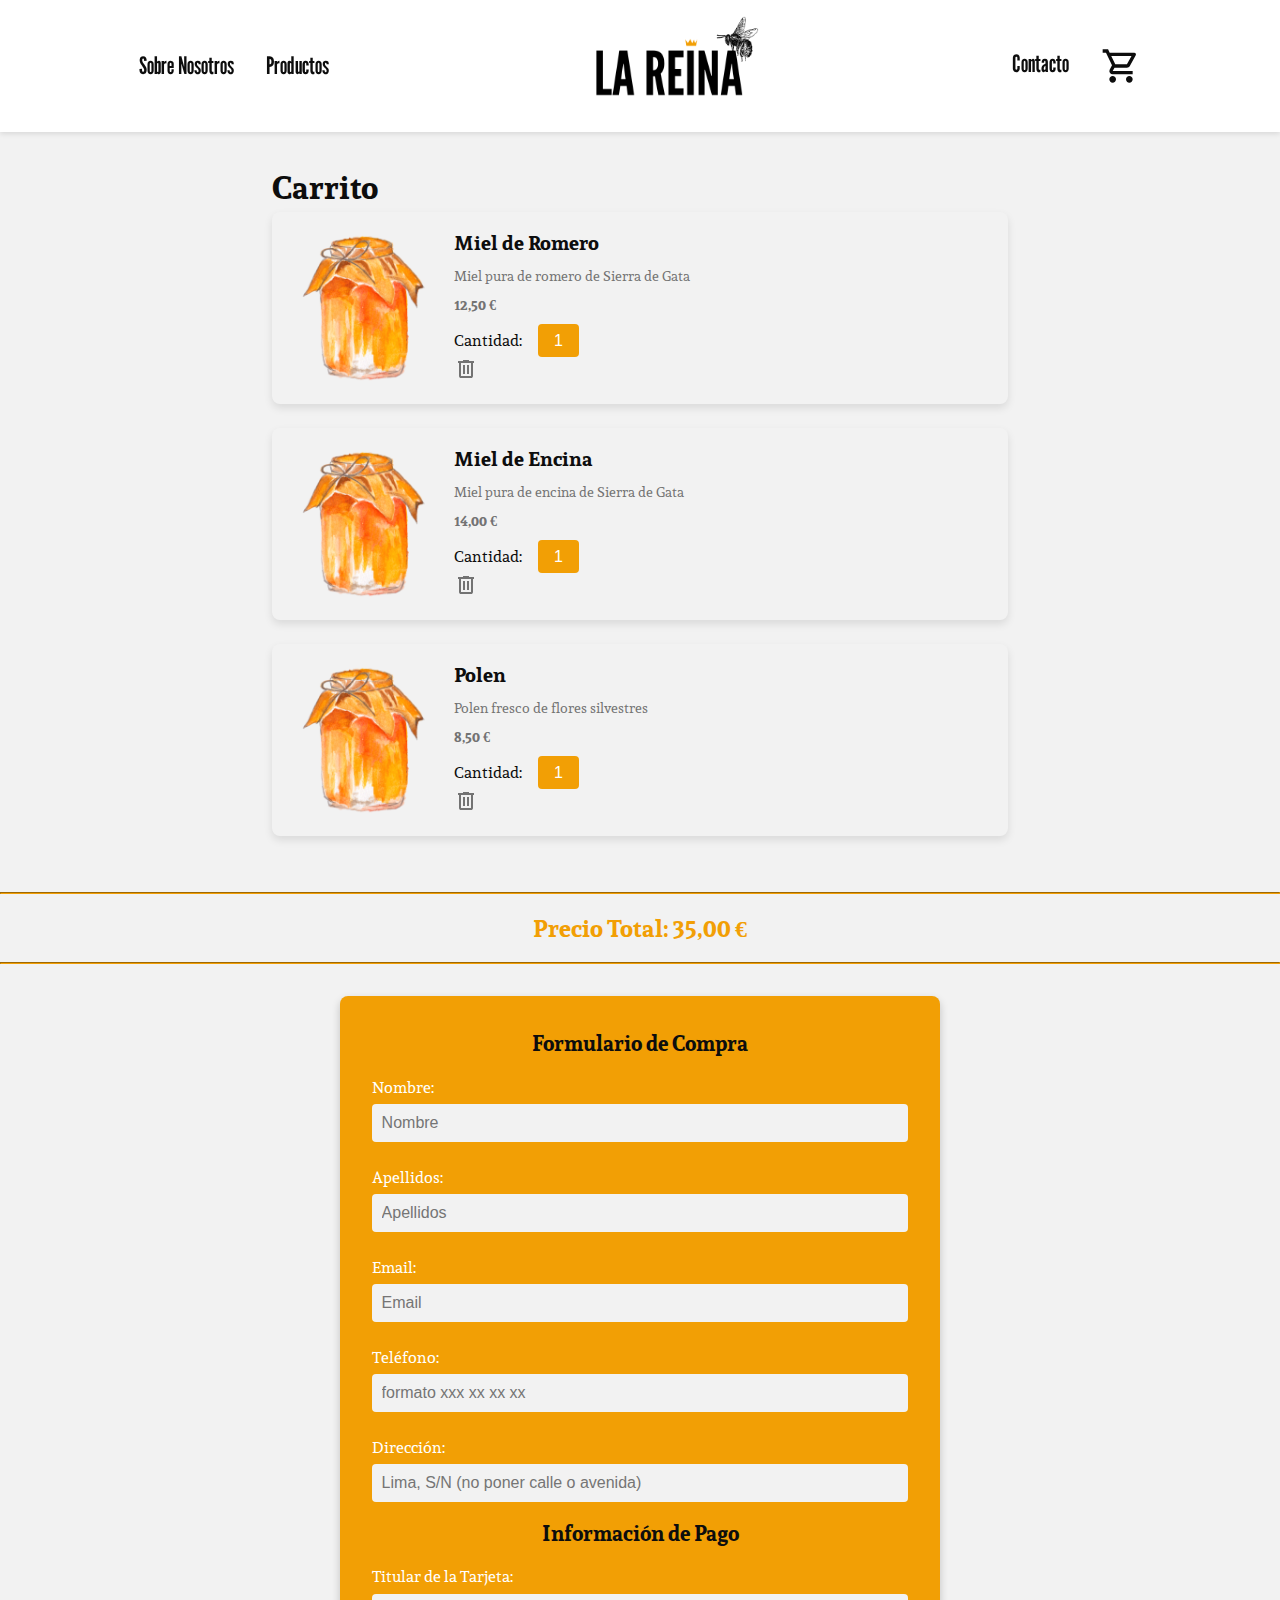
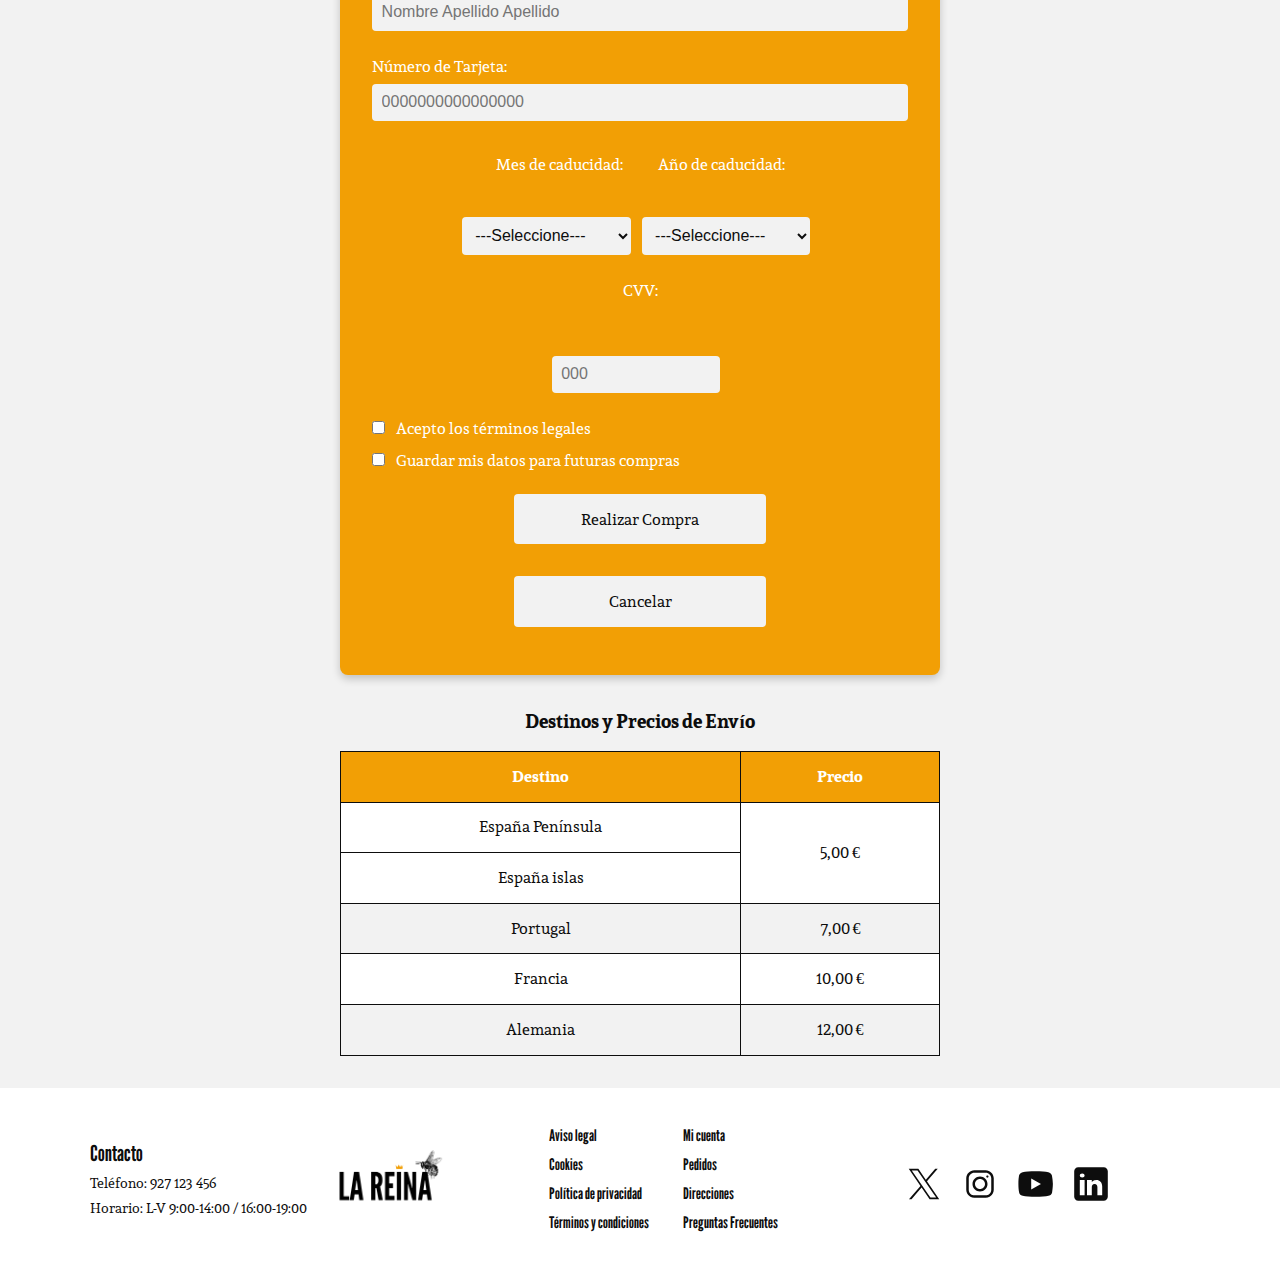
<file: HTML/carrito.html>
<!DOCTYPE html>
<html lang="es">
<head>
    <meta charset="UTF-8">
    <meta name="viewport" content="width=device-width, initial-scale=1.0">
    <title>New Carrito - La Reina</title>
    <link rel="stylesheet" href="../CSS/estilosCarrito.css">
</head>
<body>
    <header>
        <nav class="header-nav">
            <a href="../index.html">Sobre Nosotros</a>
            <a href="productos.html">Productos</a>
        </nav>
        <a href="../index.html">
            <img src="../IMG/logo.png" alt="Logo La Reina" class="logo">
        </a>
        <nav class="header-nav">
            <a href="#footer-contact">Contacto</a>
            <a href="carrito.html" class="cart-icon">
                <img src="../IMG/carro.svg" alt="Carrito de compra" width="40" height="40">
            </a>
        </nav>
    </header>
    <main>
        <div class="products-container">
            <h1>Carrito</h1>
            <div class="products-grid">
                <div class="product-card box-shadow hover-effect">
                    <img src="../IMG/honey-4919403_1280 (1).png" alt="Miel de Romero" class="product-image">
                    <div class="product-info">
                        <h2>Miel de Romero</h2>
                        <p>Miel pura de romero de Sierra de Gata</p>
                        <p class="price">12,50 €</p>
                        <div class=".quantity-delete-container">
                            <label class="quantity" for="quantity">Cantidad:
                                <select name="quantity" id="quantity">
                                    <option value="1" selected>1</option>
                                    <option value="2">2</option>
                                    <option value="3">3</option>
                                    <option value="4">4</option>
                                    <option value="5">5</option>
                                </select>
                            </label>
                            <img class="delete-icon" src="../IMG/delete_24dp_737373_FILL0_wght400_GRAD0_opsz24.svg" alt="borrar producto">
                        </div>
                    </div>
                </div>
                <div class="product-card box-shadow hover-effect">
                    <img src="../IMG/honey-4919403_1280 (1).png" alt="Miel de Encina" class="product-image">
                    <div class="product-info">
                        <h2>Miel de Encina</h2>
                        <p>Miel pura de encina de Sierra de Gata</p>
                        <p class="price">14,00 €</p>
                        <div class=".quantity-delete-container">
                            <label class="quantity" for="quantity">Cantidad:
                                <select name="quantity" id="quantity">
                                    <option value="1" selected>1</option>
                                    <option value="2">2</option>
                                    <option value="3">3</option>
                                    <option value="4">4</option>
                                    <option value="5">5</option>
                                </select>
                            </label>
                            <img class="delete-icon" src="../IMG/delete_24dp_737373_FILL0_wght400_GRAD0_opsz24.svg" alt="borrar producto">
                        </div>
                    </div>
                </div>
                <div class="product-card box-shadow hover-effect">
                    <img src="../IMG/honey-4919403_1280 (1).png" alt="Polen" class="product-image">
                    <div class="product-info">
                        <h2>Polen</h2>
                        <p>Polen fresco de flores silvestres</p>
                        <p class="price">8,50 €</p>
                        <div class=".quantity-delete-container">
                            <label class="quantity" for="quantity">Cantidad:
                                <select name="quantity" id="quantity">
                                    <option value="1" selected>1</option>
                                    <option value="2">2</option>
                                    <option value="3">3</option>
                                    <option value="4">4</option>
                                    <option value="5">5</option>
                                </select>
                            </label>
                            <img class="delete-icon" src="../IMG/delete_24dp_737373_FILL0_wght400_GRAD0_opsz24.svg" alt="borrar producto">
                        </div>
                    </div>
                </div>
            </div>
        </div>
        <hr>
        <p class="total-price">Precio Total: 35,00 €</p>
        <hr>
        <div class="checkout-container">
            <h3>Formulario de Compra</h3>
            
            <form class="checkout-form">
                <label for="name">Nombre:</label>
                <input type="text" name="name" id="name" placeholder="Nombre" maxlength="40" required oninput="limitarCaracteres(this, 40)">
    
                <label for="surname">Apellidos:</label>
                <input type="text" name="surname" id="surname" maxlength="60" required placeholder="Apellidos" oninput="limitarCaracteres(this, 60)">
    
                <label for="email">Email:</label>
                <input type="email" name="email" id="email" required placeholder="Email">
    
                <label for="phone">Teléfono:</label>
                <input type="tel" name="phone"  id="phone" required pattern="\d{3} \d{2} \d{2} \d{2}" placeholder="formato xxx xx xx xx">

    
                <label for="address">Dirección:</label>
                <input type="text" id="address" name="address" required placeholder="Lima, S/N (no poner calle o avenida)">
    
                <h4>Información de Pago</h4>

                <label for="card-holder">Titular de la Tarjeta:</label>
                <input type="text" name="titular" id="titular" required placeholder="Nombre Apellido Apellido">


                <label for="card-number">Número de Tarjeta:</label>
                <input type="text" name="card-number" id="card-number" required  inputmode="numeric" oninput="this.value=this.value.replace(/\D/g,'')" maxlength="16" minlength="16" pattern="\d{16}"  placeholder="0000000000000000">
    
            <label for="month">Mes de caducidad:</label>
            <label for="year">Año de caducidad: </label>

            <br>
            <br>
            <select name="month" id="month" required>
                <option value="seleccione" selected>---Seleccione---</option>
                <option value="1">1</option>
                <option value="2">2</option>
                <option value="3">3</option>
                <option value="4">4</option>
                <option value="5">5</option>
                <option value="6">6</option>
                <option value="7">7</option>
                <option value="8">8</option>
                <option value="9">9</option>
                <option value="10">10</option>
                <option value="11">11</option>
                <option value="12">12</option>
            </select>
            <select name="year" id="year" required>
                <option value="seleccione" selected>---Seleccione---</option>
                <option value="">2024</option>
                <option value="">2025</option>
                <option value="">2026</option>
                <option value="">2027</option>
                <option value="">2028</option>
            </select>
            <br>
            <label for="cvv">CVV: </label>
            <br>
            <br>
            <input type="password" name="cvv" id="cvv" required inputmode="numeric" oninput="this.value=this.value.replace(/\D/g,'')" maxlength="3"  max="999" min="000"  placeholder="000" pattern="\d{3}">
    
                <label class="legal-check">
                    <input type="checkbox" id="legal" name="legal" required>
                    Acepto los términos legales
                </label>

                <label class="save-data">
                    <input type="checkbox" id="save" name="save" required>
                    Guardar mis datos para futuras compras
                </label>
    
                <button type="submit" class="submit-button">Realizar Compra</button>
                <button type="reset" class="reset-button">Cancelar</button>
            </form>
        </div>
        <div class="shipping-info">
            <h3>Destinos y Precios de Envío</h3>
            <table class="shipping-table">
                <thead>
                    <tr>
                        <th>Destino</th>
                        <th>Precio</th>
                    </tr>
                </thead>
                <tbody>
                    <tr>
                        <td>España Península</td>
                        <td rowspan="2">5,00 €</td> 
                    </tr>
                    <tr>
                        <td>España islas</td>
                    </tr>
                    <tr>
                        <td>Portugal</td>
                        <td>7,00 €</td>
                    </tr>
                    <tr>
                        <td>Francia</td>
                        <td>10,00 €</td>
                    </tr>
                    <tr>
                        <td>Alemania</td>
                        <td>12,00 €</td>
                    </tr>
                </tbody>
            </table>
        </div>
    </main>
    <footer>
        <div class="footer-section">
            <div class="footer-contact" id="footer-contact">
                <div>
                    <h3>Contacto</h3>
                    <p>Teléfono: 927 123 456</p>
                    <p>Horario: L-V 9:00-14:00 / 16:00-19:00</p>
                </div>
                <img src="../IMG/logo.png" class="footerLogo" alt="Logo La Reina" width="190" height="110">
            </div>
        </div>
        <div class="footer-section">
            <div class="footer-links">
                <div class="footer-links-column">
                    <a href="avisoLegal.html">Aviso legal</a>
                    <a href="">Cookies</a>
                    <a href="">Política de privacidad</a>
                    <a href="">Términos y condiciones</a>
                </div>
                <div class="footer-links-column">
                    <a href="formularioDeAcceso.html">Mi cuenta</a>
                    <a href="">Pedidos</a>
                    <a href="">Direcciones</a>
                    <a href="">Preguntas Frecuentes</a>
                </div>
            </div>
        </div>
        <div class="footer-section">
            <div class="social-links">
                <a href="https://twitter.com/lareinamiel" target="_blank" class="social-icon">
                    <img src="../IMG/twitteri.svg" class="x" alt="Twitter" width="40" height="40">
                </a>
                <a href="https://www.instagram.com/mielvaldexalima/"target="_blank" class="social-icon">
                    <img src="../IMG/instagrami.svg" class="instagram" alt="Instagram" width="40" height="40">
                </a>
                <a href="https://www.youtube.com/watch?v=Tj_ZaqVGL7Y" target="_blank" class="social-icon">
                    <img src="../IMG/youtubei.svg" class="youtube" alt="Facebook" width="40" height="40">
                </a>
                <a href="https://www.linkedin.com/" target="_blank" class="social-icon">
                    <img src="../IMG/inkedini.svg" class="linkedin" alt="Facebook" width="40" height="40">
                </a>
            </div>
        </div>
    </footer>
</body>
</html>
</file>
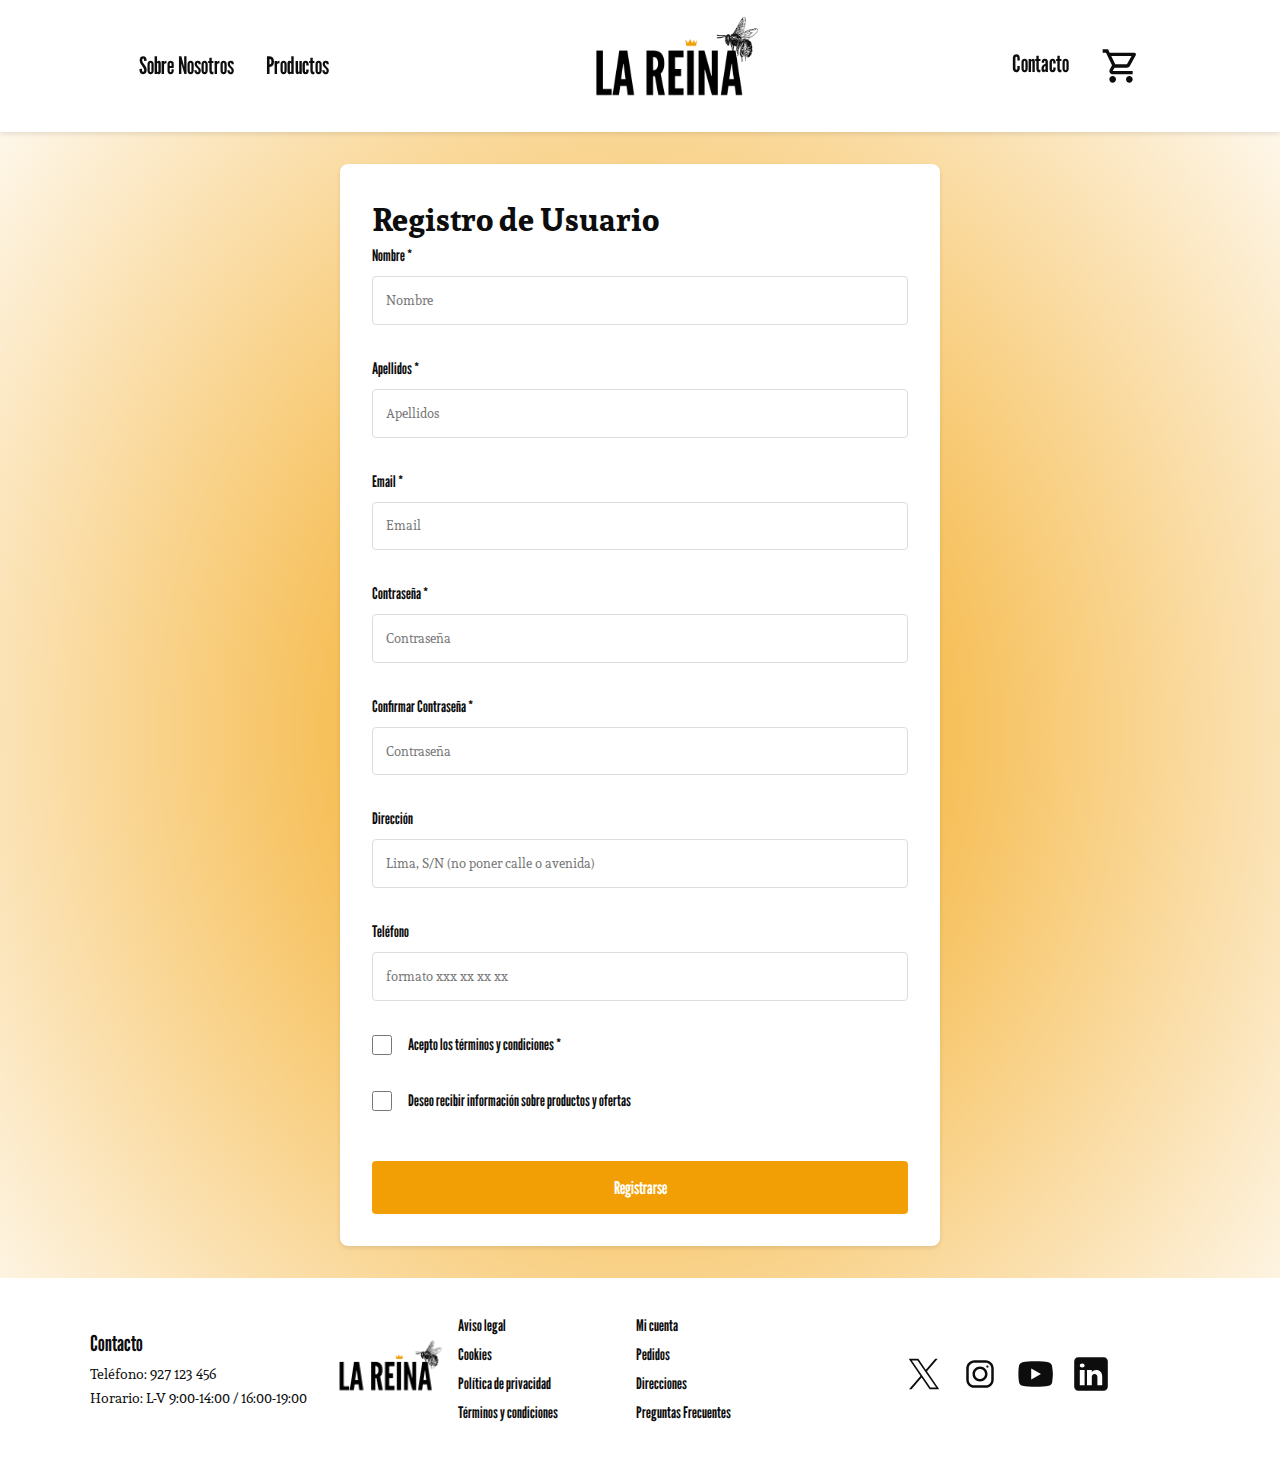
<file: HTML/formularioDeAcceso.html>
<!DOCTYPE html>
<html lang="es">
<head>
    <meta charset="UTF-8">
    <meta name="viewport" content="width=device-width, initial-scale=1.0">
    <title>Registro - La Reina</title>
    <link rel="stylesheet" href="../CSS/estilosFormulario.css">
</head>
<body>
    <header>
        <nav class="header-nav">
            <a href="../index.html">Sobre Nosotros</a>
            <a href="productos.html">Productos</a>
        </nav>
        <a href="../index.html">
            <img src="../IMG/logo.png" alt="Logo La Reina" class="logo">
        </a>
        <nav class="header-nav">
            <a href="#footer-contact">Contacto</a>
            <a href="carrito.html" class="cart-icon">
                <img src="../IMG/carro.svg" alt="Carrito de compra" width="40" height="40">
            </a>
        </nav>
    </header>
    <main>
        <div class="form-container">
            <h1>Registro de Usuario</h1>
            <form class="registration-form">
                <div class="form-group">
                    <label for="nombre">Nombre *</label>
                    <input type="text" id="nombre" name="nombre" required placeholder="Nombre" maxlength="40"  oninput="limitarCaracteres(this, 40)">
                </div>

                <div class="form-group">
                    <label for="apellidos">Apellidos *</label>
                    <input type="text" id="apellidos" name="apellidos"  maxlength="60" required placeholder="Apellidos" oninput="limitarCaracteres(this, 60)">
                </div>

                <div class="form-group">
                    <label for="email">Email *</label>
                    <input type="email" id="email" name="email" required placeholder="Email">
                </div>

                <div class="form-group">
                    <label for="password">Contraseña *</label>
                    <input type="password" id="password" name="password" required placeholder="Contraseña">
                </div>

                <div class="form-group">
                    <label for="confirm-password">Confirmar Contraseña *</label>
                    <input type="password" id="confirm-password" name="confirm-password" required placeholder="Contraseña">
                </div>

                <div class="form-group">
                    <label for="direccion">Dirección</label>
                    <input type="text" id="direccion" name="direccion" required placeholder="Lima, S/N (no poner calle o avenida)">
                </div>

                <div class="form-group">
                    <label for="telefono">Teléfono</label>
                    <input type="tel" id="telefono" name="telefono" required pattern="\d{3} \d{2} \d{2} \d{2}" placeholder="formato xxx xx xx xx">
                </div>

                <div class="form-group checkbox">
                    <input type="checkbox" id="terminos" name="terminos" required>
                    <label for="terminos">Acepto los términos y condiciones *</label>
                </div>

                <div class="form-group checkbox">
                    <input type="checkbox" id="newsletter" name="newsletter">
                    <label for="newsletter">Deseo recibir información sobre productos y ofertas</label>
                </div>

                <button type="submit" class="submit-button">Registrarse</button>
            </form>
        </div>
    </main>
    <footer>
        <div class="footer-section">
            <div class="footer-contact" id="footer-contact">
                <div>
                    <h3>Contacto</h3>
                    <p>Teléfono: 927 123 456</p>
                    <p>Horario: L-V 9:00-14:00 / 16:00-19:00</p>
                </div>
                <img src="../IMG/logo.png" class="footerLogo" alt="Logo La Reina" width="190" height="110">
            </div>
        </div>
        <div class="footer-section">
            <div class="footer-links">
                <div class="footer-links-column">
                    <a href="avisoLegal.html">Aviso legal</a>
                    <a href="">Cookies</a>
                    <a href="">Política de privacidad</a>
                    <a href="">Términos y condiciones</a>
                </div>
                <div class="footer-links-column">
                    <a href="formularioDeAcceso.html">Mi cuenta</a>
                    <a href="">Pedidos</a>
                    <a href="">Direcciones</a>
                    <a href="">Preguntas Frecuentes</a>
                </div>
            </div>
        </div>
        <div class="footer-section">
            <div class="social-links">
                <a href="https://twitter.com/lareinamiel" target="_blank" class="social-icon">
                    <img src="../IMG/twitteri.svg" class="x" alt="Twitter" width="40" height="40">
                </a>
                <a href="https://www.instagram.com/mielvaldexalima/"target="_blank" class="social-icon">
                    <img src="../IMG/instagrami.svg" class="instagram" alt="Instagram" width="40" height="40">
                </a>
                <a href="https://www.youtube.com/watch?v=Tj_ZaqVGL7Y" target="_blank" class="social-icon">
                    <img src="../IMG/youtubei.svg" class="youtube" alt="Facebook" width="40" height="40">
                </a>
                <a href="https://www.linkedin.com/" target="_blank" class="social-icon">
                    <img src="../IMG/inkedini.svg" class="linkedin" alt="Facebook" width="40" height="40">
                </a>
            </div>
        </div>
    </footer>
</body>
</html>
</file>
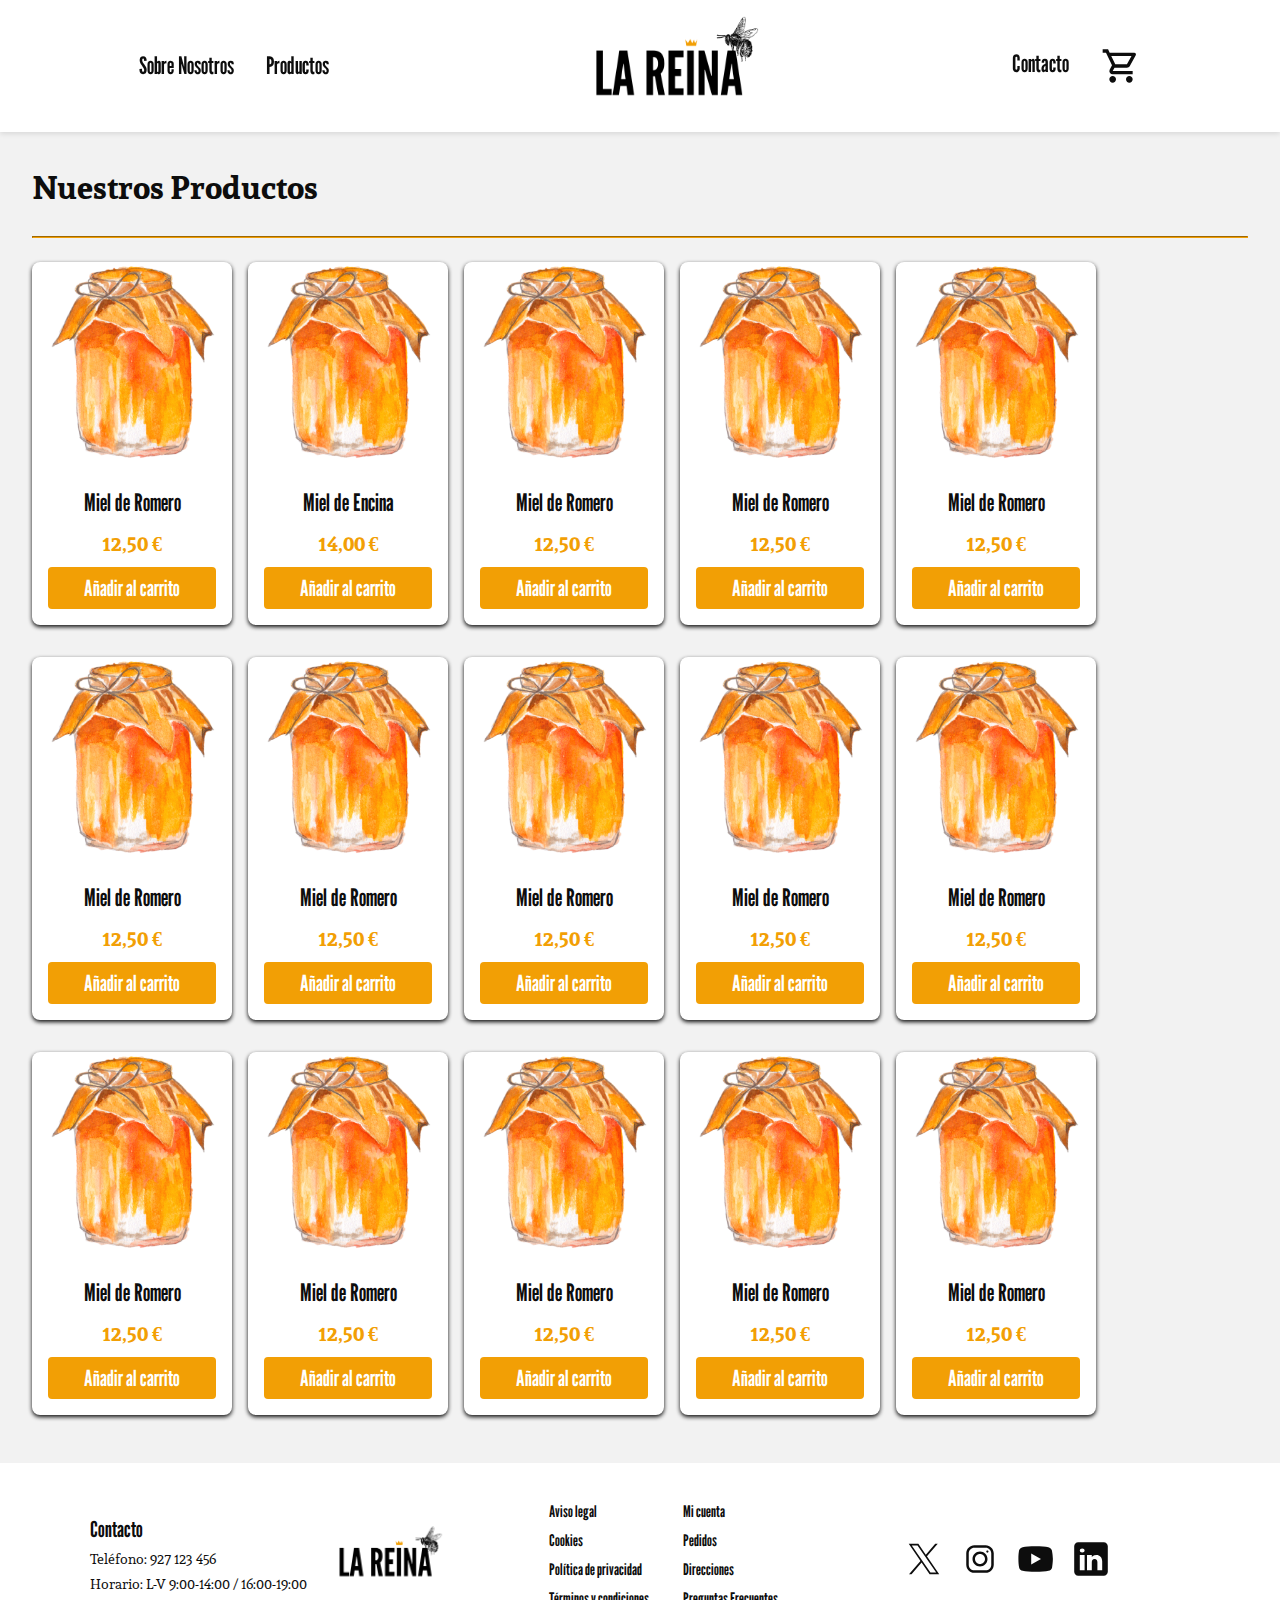
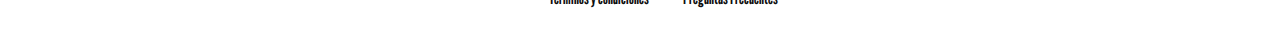
<file: HTML/productos.html>
<!DOCTYPE html>
<html lang="es">
<head>
    <meta charset="UTF-8">
    <meta name="viewport" content="width=device-width, initial-scale=1.0">
    <title>Productos - La Reina</title>
    <link rel="stylesheet" href="../CSS/estilosProductos.css">
</head>
<body>
    <header>
        <nav class="header-nav">
            <a href="../index.html">Sobre Nosotros</a>
            <a href="productos.html">Productos</a>
        </nav>
        <a href="../index.html">
            <img src="../IMG/logo.png" alt="Logo La Reina" class="logo">
        </a>
        <nav class="header-nav">
            <a href="#footer-contact">Contacto</a>
            <a href="carrito.html" class="cart-icon">
                <img src="../IMG/carro.svg" alt="Carrito de compra" width="40" height="40">
            </a>
        </nav>
    </header>
    <main>
        <div class="products-container">
            <h1>Nuestros Productos</h1>
            <br>
            <hr>
            <br>
            <div class="products-cards">
                <div class="product-card box-shadow hover-effect">
                    <img src="../IMG/honey-4919403_1280 (1).png" alt="Miel de Romero" class="product-image">
                    <div class="product-info">
                        <h2>Miel de Romero</h2>
                        <p class="price">12,50 €</p>
                        <button class="add-to-cart">Añadir al carrito</button>
                    </div>
                </div>
                <div class="product-card box-shadow hover-effect">
                    <img src="../IMG/honey-4919403_1280 (1).png" alt="Miel de Encina" class="product-image">
                    <div class="product-info">
                        <h2>Miel de Encina</h2>
                        <p class="price">14,00 €</p>
                        <button class="add-to-cart">Añadir al carrito</button>
                    </div>
                </div>
                <div class="product-card box-shadow hover-effect">
                    <img src="../IMG/honey-4919403_1280 (1).png" alt="Miel de Romero" class="product-image">
                    <div class="product-info">
                        <h2>Miel de Romero</h2>
                        <p class="price">12,50 €</p>
                        <button class="add-to-cart">Añadir al carrito</button>
                    </div>
                </div>
                <div class="product-card box-shadow hover-effect">
                    <img src="../IMG/honey-4919403_1280 (1).png"alt="Miel de Romero" class="product-image">
                    <div class="product-info">
                        <h2>Miel de Romero</h2>
                        <p class="price">12,50 €</p>
                        <button class="add-to-cart">Añadir al carrito</button>
                    </div>
                </div>
                <div class="product-card box-shadow hover-effect">
                    <img src="../IMG/honey-4919403_1280 (1).png" alt="Miel de Romero" class="product-image">
                    <div class="product-info">
                        <h2>Miel de Romero</h2>
                        <p class="price">12,50 €</p>
                        <button class="add-to-cart">Añadir al carrito</button>
                    </div>
                </div>
                <div class="product-card box-shadow hover-effect">
                    <img src="../IMG/honey-4919403_1280 (1).png" alt="Miel de Romero" class="product-image">
                    <div class="product-info">
                        <h2>Miel de Romero</h2>
                        <p class="price">12,50 €</p>
                        <button class="add-to-cart">Añadir al carrito</button>
                    </div>
                </div>
                <div class="product-card box-shadow hover-effect">
                    <img src="../IMG/honey-4919403_1280 (1).png" alt="Miel de Romero" class="product-image">
                    <div class="product-info">
                        <h2>Miel de Romero</h2>
                        <p class="price">12,50 €</p>
                        <button class="add-to-cart">Añadir al carrito</button>
                    </div>
                </div>
                <div class="product-card box-shadow hover-effect">
                    <img src="../IMG/honey-4919403_1280 (1).png" alt="Miel de Romero" class="product-image">
                    <div class="product-info">
                        <h2>Miel de Romero</h2>
                        <p class="price">12,50 €</p>
                        <button class="add-to-cart">Añadir al carrito</button>
                    </div>
                </div>
                <div class="product-card box-shadow hover-effect">
                    <img src="../IMG/honey-4919403_1280 (1).png" alt="Miel de Romero" class="product-image">
                    <div class="product-info">
                        <h2>Miel de Romero</h2>
                        <p class="price">12,50 €</p>
                        <button class="add-to-cart">Añadir al carrito</button>
                    </div>
                </div>
                <div class="product-card box-shadow hover-effect">
                    <img src="../IMG/honey-4919403_1280 (1).png"alt="Miel de Romero" class="product-image">
                    <div class="product-info">
                        <h2>Miel de Romero</h2>
                        <p class="price">12,50 €</p>
                        <button class="add-to-cart">Añadir al carrito</button>
                    </div>
                </div>
                <div class="product-card box-shadow hover-effect">
                    <img src="../IMG/honey-4919403_1280 (1).png" alt="Miel de Romero" class="product-image">
                    <div class="product-info">
                        <h2>Miel de Romero</h2>
                        <p class="price">12,50 €</p>
                        <button class="add-to-cart">Añadir al carrito</button>
                    </div>
                </div>
                <div class="product-card box-shadow hover-effect">
                    <img src="../IMG/honey-4919403_1280 (1).png" alt="Miel de Romero" class="product-image">
                    <div class="product-info">
                        <h2>Miel de Romero</h2>
                        <p class="price">12,50 €</p>
                        <button class="add-to-cart">Añadir al carrito</button>
                    </div>
                </div>
                <div class="product-card box-shadow hover-effect">
                    <img src="../IMG/honey-4919403_1280 (1).png" alt="Miel de Romero" class="product-image">
                    <div class="product-info">
                        <h2>Miel de Romero</h2>
                        <p class="price">12,50 €</p>
                        <button class="add-to-cart">Añadir al carrito</button>
                    </div>
                </div>
                <div class="product-card box-shadow hover-effect">
                    <img src="../IMG/honey-4919403_1280 (1).png" alt="Miel de Romero" class="product-image">
                    <div class="product-info">
                        <h2>Miel de Romero</h2>
                        <p class="price">12,50 €</p>
                        <button class="add-to-cart">Añadir al carrito</button>
                    </div>
                </div>
                <div class="product-card box-shadow hover-effect">
                    <img src="../IMG/honey-4919403_1280 (1).png" alt="Miel de Romero" class="product-image">
                    <div class="product-info">
                        <h2>Miel de Romero</h2>
                        <p class="price">12,50 €</p>
                        <button class="add-to-cart">Añadir al carrito</button>
                    </div>
                </div>
            </div>
        </div>
    </main>
    <footer>
        <div class="footer-section">
            <div class="footer-contact" id="footer-contact">
                <div>
                    <h3>Contacto</h3>
                    <p>Teléfono: 927 123 456</p>
                    <p>Horario: L-V 9:00-14:00 / 16:00-19:00</p>
                </div>
                <img src="../IMG/logo.png" class="footerLogo" alt="Logo La Reina" width="190" height="110">
            </div>
        </div>
        <div class="footer-section">
            <div class="footer-links">
                <div class="footer-links-column">
                    <a href="avisoLegal.html">Aviso legal</a>
                    <a href="">Cookies</a>
                    <a href="">Política de privacidad</a>
                    <a href="">Términos y condiciones</a>
                </div>
                <div class="footer-links-column">
                    <a href="formularioDeAcceso.html">Mi cuenta</a>
                    <a href="">Pedidos</a>
                    <a href="">Direcciones</a>
                    <a href="">Preguntas Frecuentes</a>
                </div>
            </div>
        </div>
        <div class="footer-section">
            <div class="social-links">
                <a href="https://twitter.com/lareinamiel" target="_blank" class="social-icon">
                    <img src="../IMG/twitteri.svg" class="x" alt="Twitter" width="40" height="40">
                </a>
                <a href="https://www.instagram.com/mielvaldexalima/"target="_blank" class="social-icon">
                    <img src="../IMG/instagrami.svg" class="instagram" alt="Instagram" width="40" height="40">
                </a>
                <a href="https://www.youtube.com/watch?v=Tj_ZaqVGL7Y" target="_blank" class="social-icon">
                    <img src="../IMG/youtubei.svg" class="youtube" alt="Facebook" width="40" height="40">
                </a>
                <a href="https://www.linkedin.com/" target="_blank" class="social-icon">
                    <img src="../IMG/inkedini.svg" class="linkedin" alt="Facebook" width="40" height="40">
                </a>
            </div>
        </div>
    </footer>
</body>
</html>
</file>
<file: CSS/estilosIndex.css>
@import url('https://fonts.googleapis.com/css2?family=League+Gothic&display=swap');
@import url('https://fonts.googleapis.com/css2?family=Sura:wght@400;700&display=swap');


* {
    margin: 0;
    padding: 0;
    box-sizing: border-box;
}

:root {
    --color-primary: #F29F05;
    --color-secondary: #0D0D0D;
    --color-white: #FFFFFF;
    --color-light-grey: #F2F2F2;
    --color-yellow-secondary: #F28705;
    --color-grey: #737373;
}

body {
    font-family: 'Sura', serif;
    font-size: 16px;
    line-height: 1.5;
    color: var(--color-secondary);
    background-color: var(--color-white);
}

/* Encabezado */
header {
    background-color: var(--color-white);
    padding: 1rem;
    display: flex;
    justify-content: space-around;
    align-items: center;
    position: sticky;
    height: 1%;
    top: 0;
    z-index: 100;
    box-shadow: 0 2px 5px rgba(0,0,0,0.1);
}

.header-nav {
    display: flex;
    gap: 2rem;
}

.header-nav a {
    font-family: 'League Gothic', sans-serif;
    font-size: 24px;
    text-decoration: none;
    color: var(--color-secondary);
    transition: color 0.3s ease;
}

.header-nav a:hover {
    color: var(--color-primary);
}

.logo {
    max-width: 190px;
    height: auto;
}

/* Carrito icono */
.cart-icon {
    width: 40px;
    height: 40px;
    cursor: pointer;
}
.cart-icon:hover{
    transform: scale(1.1);
    filter: brightness(1.1);
    content: url('../IMG/shopping_cart_24dp_F29F05_FILL0_wght400_GRAD0_opsz24\ \(1\).svg');
}

/* main */
main {
    min-height: 90%;
}


.main-content {
    display: flex;
    flex-wrap: wrap;
}

.main-image {
    width: 50%;
    height: 900px;
    object-fit: cover;
}

.main-text {
    width: 50%;
    background-color: var(--color-primary);
    padding: 150px 100px;
    text-align: justify;
}

.main-text h1, .main-text h2 {
    font-family: 'League Gothic', sans-serif;
    font-size: 20px;
    margin-bottom: 1rem;
}
/*FOOTER*/
footer {
    background-color: var(--color-white);
    padding: 1rem 2rem;
    text-align: center;
}

.footer-section {
    display: inline-block;
    width: 30%;
    vertical-align: middle;
    margin: 0;
    padding: 1rem 0;
    box-sizing: border-box;
}

.footer-contact {
    text-align: left;
}

.footer-contact h3 {
    font-family: 'League Gothic', sans-serif;
    font-size: 22px;
    margin: 0;
}

.footer-contact p {
    font-family: 'Sura', serif;
    font-size: 14px;
    margin: 0.2rem 0; 
}
.footer-contact div {
    display: inline-block;
    vertical-align: middle;
    line-height: 1.5;
}

.footerLogo {
    display: inline-block;
    vertical-align: middle;
    max-width: 120px;
    height: auto;
    margin-left: 1rem;
}

.footer-links {
    text-align: left;
    margin-left: 25%;
}

.footer-links-column {
    display: inline-block;
    width: 48%;
    vertical-align: top;
    text-align: left;
    padding: 0;
    box-sizing: border-box;
}

.footer-links a {
    font-family: 'League Gothic', sans-serif;
    font-size: 20px;
    text-decoration: none;
    color: var(--color-secondary);
    transition: color 0.3s ease;
    display: block;
    margin: 0.3rem 0; /* Espacio más compacto */
}

.footer-links a:hover {
    color: var(--color-primary);
}

.social-links {
    text-align: center;
    padding-top: 0.5rem;
}

.social-icon {
    display: inline-block;
    width: 40px;
    height: 40px;
    color: var(--color-secondary);
    transition: color 0.3s ease;
    margin: 0 0.4rem;
    vertical-align: middle; 
}

.social-icon img {
    display: block;
    margin: auto;
    width: 100%;
    height: auto;
}

.social-icon:hover {
    transform: scale(1.1);
    filter: brightness(1.1);
}
.social-icon .x:hover{
    content: url('../IMG/icons8-twitterx.svg');
    
}
.social-icon .instagram:hover{
    content: url('../IMG/icons8-instagram.svg');
    
}
.social-icon .youtube:hover{
    content: url('../IMG/icons8-youtube.svg');
    
}
.social-icon .linkedin:hover{
    content: url('../IMG/icons8-linkedin\ \(1\).svg');
    
}

/* Responsive */
@media (max-width: 768px) {
    .main-image,
    .main-text {
        width: 100%;
    }
    
    .main-text {
        padding: 50px 20px;
    }
    
    .footer-section {
        flex: 1 1 100%;
        margin: 1rem 0;
    }
    
    .header-nav {
        gap: 1rem;
    }
    
    .footer-links {
        flex-direction: column;
    }
    
    .footer-links-column {
        padding: 1rem 0;
    }
    
    .social-links {
        justify-content: center;
    }
}
</file>
<file: CSS/avisoLegalStyles.css>
@import url('https://fonts.googleapis.com/css2?family=League+Gothic&display=swap');
@import url('https://fonts.googleapis.com/css2?family=Sura:wght@400;700&display=swap');

* {
    margin: 0;
    padding: 0;
    box-sizing: border-box;
}

:root {
    --color-primary: #F29F05;
    --color-secondary: #0D0D0D;
    --color-white: #FFFFFF;
    --color-light-grey: #F2F2F2;
    --color-yellow-secondary: #F28705;
    --color-grey: #737373;
}

body {
    font-family: 'Sura', serif;
    font-size: 16px;
    line-height: 1.5;
    color: var(--color-secondary);
    background-color: var(--color-white);
}

/* Encabezado */
header {
    background-color: var(--color-white);
    padding: 1rem;
    display: flex;
    justify-content: space-around;
    align-items: center;
    position: sticky;
    height: 1%;
    top: 0;
    z-index: 100;
    box-shadow: 0 2px 5px rgba(0,0,0,0.1);
}

.header-nav {
    display: flex;
    gap: 2rem;
}

.header-nav a {
    font-family: 'League Gothic', sans-serif;
    font-size: 24px;
    text-decoration: none;
    color: var(--color-secondary);
    transition: color 0.3s ease;
}

.header-nav a:hover {
    color: var(--color-primary);
}

.logo {
    max-width: 190px;
    height: auto;
}

/* Carrito icono */
.cart-icon {
    width: 40px;
    height: 40px;
    cursor: pointer;
}
.cart-icon:hover{
    transform: scale(1.1);
    filter: brightness(1.1);
    content: url('../IMG/shopping_cart_24dp_F29F05_FILL0_wght400_GRAD0_opsz24\ \(1\).svg');
}

/*MAIN*/
.container {
    width: 80%;
    margin: 0 auto;
    padding: 20px;
}

h1, h2 {
    font-family: 'League Gothic', sans-serif;
    color: #333;
}

header h1 {
    text-align: center;
    font-size: 36px;
    margin-bottom: 20px;
}

section {
    margin-bottom: 30px;
}

ul {
    list-style-type: disc;
    margin-left: 20px;
}

ul li {
    margin-bottom: 10px;
}

ol {
    margin-left: 20px;
    padding-left: 20px;
}

ol li {
    margin-bottom: 10px;
    line-height: 1.6;
}

dl {
    margin-left: 20px;
}

dt {
    font-weight: bold;
    margin-top: 10px;
}

dd {
    margin-left: 20px;
    margin-bottom: 15px;
}


p {
    font-size: 16px;
    color: #555;
    margin-bottom: 15px;
}

/*FOOTER*/
footer {
    background-color: var(--color-white);
    padding: 1rem 2rem;
    text-align: center;
}

.footer-section {
    display: inline-block;
    width: 30%;
    vertical-align: middle;
    margin: 0;
    padding: 1rem 0;
    box-sizing: border-box;
}

.footer-contact {
    text-align: left;
}

.footer-contact h3 {
    font-family: 'League Gothic', sans-serif;
    font-size: 22px;
    margin: 0;
}

.footer-contact p {
    font-family: 'Sura', serif;
    font-size: 14px;
    margin: 0.2rem 0; /* Reducir espacio entre párrafos */
}
.footer-contact div {
    display: inline-block;
    vertical-align: middle;
    line-height: 1.5;
}

.footerLogo {
    display: inline-block;
    vertical-align: middle;
    max-width: 120px;
    height: auto;
    margin-left: 1rem;
}

.footer-links {
    text-align: left;
    margin-left: 25%;
}

.footer-links-column {
    display: inline-block;
    width: 48%;
    vertical-align: top;
    text-align: left;
    padding: 0;
    box-sizing: border-box;
}

.footer-links a {
    font-family: 'League Gothic', sans-serif;
    font-size: 16px;
    text-decoration: none;
    color: var(--color-secondary);
    transition: color 0.3s ease;
    display: block;
    margin: 0.3rem 0; /* Espacio más compacto */
}

.footer-links a:hover {
    color: var(--color-primary);
}

.social-links {
    text-align: center;
    padding-top: 0.5rem;
}

.social-icon {
    display: inline-block;
    width: 40px;
    height: 40px;
    color: var(--color-secondary);
    transition: color 0.3s ease;
    margin: 0 0.4rem;
    vertical-align: middle; /* Centra verticalmente los iconos */
}

.social-icon img {
    display: block;
    margin: auto;
    width: 100%;
    height: auto;
}

.social-icon:hover {
    transform: scale(1.1);
    filter: brightness(1.1);
}
.social-icon .x:hover{
    content: url('../IMG/icons8-twitterx.svg');
    
}
.social-icon .instagram:hover{
    content: url('../IMG/icons8-instagram.svg');
    
}
.social-icon .youtube:hover{
    content: url('../IMG/icons8-youtube.svg');
    
}
.social-icon .linkedin:hover{
    content: url('../IMG/icons8-linkedin\ \(1\).svg');
    
}

/* Efectos y transiciones */
.hover-effect {
    transition: transform 0.3s ease;
}
.hover-effect:hover {
    transform: translateY(-2px);
}
.box-shadow {
    box-shadow: 0 4px 6px rgba(0, 0, 0, 0.1);
}
.gradient-bg {
    background: linear-gradient(to right, var(--color-primary), var(--color-secondary));
}

.overflow-container {
    max-height: 300px;
    overflow-y: auto;
}

@media (max-width: 768px) {
    .main-image,
    .main-text {
        width: 100%;
    }
    
    .main-text {
        padding: 50px 20px;
    }
    
    .footer-section {
        flex: 1 1 100%;
        margin: 1rem 0;
    }
    
    .header-nav {
        gap: 1rem;
    }
    
    .footer-links {
        flex-direction: column;
    }
    
    .footer-links-column {
        padding: 1rem 0;
    }
    
    .social-links {
        justify-content: center;
    }
}
</file>
<file: CSS/estilosCarrito.css>
/* Importación de fuentes */
@import url('https://fonts.googleapis.com/css2?family=League+Gothic&display=swap');
@import url('https://fonts.googleapis.com/css2?family=Sura:wght@400;700&display=swap');


* {
    margin: 0;
    padding: 0;
    box-sizing: border-box;
}

:root {
    --color-primary: #F29F05;
    --color-secondary: #0D0D0D;
    --color-white: #FFFFFF;
    --color-light-grey: #F2F2F2;
    --color-yellow-secondary: #F28705;
    --color-grey: #737373;
}


body {
    font-family: 'Sura', serif;
    font-size: 16px;
    line-height: 1.5;
    color: var(--color-secondary);
    background-color: var(--color-light-grey);
}


/*HEADER*/
header {
    background-color: var(--color-white);
    padding: 1rem;
    display: flex;
    justify-content: space-around;
    align-items: center;
    position: sticky;
    height: 1%;
    top: 0;
    z-index: 100;
    box-shadow: 0 2px 5px rgba(0,0,0,0.1);
}

.header-nav {
    display: flex;
    gap: 2rem;
}

.header-nav a {
    font-family: 'League Gothic', sans-serif;
    font-size: 24px;
    text-decoration: none;
    color: var(--color-secondary);
    transition: color 0.3s ease;
}

.header-nav a:hover {
    color: var(--color-primary);
}

.logo {
    max-width: 190px;
    height: auto;
}

/* Carrito icono */
.cart-icon {
    width: 40px;
    height: 40px;
    cursor: pointer;
}
.cart-icon:hover{
    transform: scale(1.1);
    filter: brightness(1.1);
    content: url('../IMG/shopping_cart_24dp_F29F05_FILL0_wght400_GRAD0_opsz24\ \(1\).svg');
}

/*MAIN*/
/* Contenedor de productos */
.products-container {
    padding: 2rem;
    max-width: 800px;
    margin: auto;

}

/* Tarjeta de producto en fila */
.product-card {
    display: flex;
    flex-direction: row;
    align-items: center;
    background-color: var(--color-light-grey);
    border-radius: 8px;
    padding: 1rem;
    box-shadow: 0px 4px 8px rgba(0, 0, 0, 0.1);
    gap: 1rem;
    margin-bottom: 1.5rem;
}

/* Imagen del producto */
.product-image {
    width: 150px;
    height: auto;
    border-radius: 4px;
}

/* Información del producto a la derecha de la imagen */
.product-info {
    flex: 1;
    display: flex;
    flex-direction: column;
    gap: 0.5rem;
}

/* Título del producto */
.product-info h2 {
    font-size: 20px;
    color: var(--color-secondary);
    margin: 0;
}

/* Descripción del producto */
.product-info p {
    font-size: 14px;
    color: var(--color-grey);
    margin: 0;
}

/* Precio del producto */
.price {
    font-size: 18px;
    color: var(--color-primary);
    font-weight: bold;
    margin-top: 0.5rem;
}

/* Contenedor de cantidad y delete */
.quantity-delete-container {
    display: flex;
    align-items: center;
    gap: 2rem; /* Incrementa el espacio entre select y delete */
    margin-top: 0.5rem;
}

/* Estilos para el label que contiene el select de cantidad */
.quantity {
    font-size: 16px;
    color: var(--color-secondary);
    display: flex;
    align-items: center;
    gap: 1rem;
}

/* Estilos para el select de cantidad */
.quantity select {
    background-color: var(--color-primary);
    color: var(--color-white);
    border: none;
    padding: 0.5rem 1rem;
    font-size: 16px;
    border-radius: 4px;
    cursor: pointer;
    appearance: none; /* Elimina estilos del sistema en algunos navegadores */
}

/* Icono de eliminar */
.delete-icon {
    width: 24px;
    height: 24px;
    cursor: pointer;
    transition: transform 0.3s ease, filter 0.3s ease;
    align-self: center; /* Alinea el ícono verticalmente con el select */
}

/* Cambia la imagen del icono en hover */
.delete-icon:hover {
    transform: scale(1.1);
    filter: brightness(1.3);
    content: url('../IMG/delete_24dp_F29F05_FILL0_wght400_GRAD0_opsz24.svg'); 
}
hr{
    border-color: var(--color-primary);
}

/* Precio total */
.total-price {
    text-align: center;
    font-size: 1.5rem;
    font-weight: bold;
    color: var(--color-primary);
    margin: 1rem 0;
}

/* Contenedor del formulario de compra */
.checkout-container {
    background-color: var(--color-primary);
    color: var(--color-white);
    padding: 2rem;
    border-radius: 8px;
    margin-top: 2rem;
    box-shadow: 0px 4px 8px rgba(0, 0, 0, 0.2);
    max-width: 600px;
    margin: 2rem auto;
    text-align: center;
}

.checkout-container h3, .checkout-container h4 {
    font-size: 1.3rem;
    margin-bottom: 1rem;
    color: var(--color-secondary);
}

.checkout-form label {
    display: block;
    text-align: left;
    font-size: 1rem;
    margin: 0.5rem 0 0.3rem;
    color: var(--color-white);
}

.checkout-form input[type="text"],
.checkout-form input[type="email"],
.checkout-form input[type="tel"],
.checkout-form input[type="password"],
.checkout-form select {
    width: 100%;
    padding: 0.6rem;
    border: none;
    border-radius: 4px;
    background-color: var(--color-light-grey);
    color: var(--color-secondary);
    font-size: 1rem;
    margin-bottom: 1rem;
}

/* Alineación del bloque de fecha de caducidad y CVV */
.checkout-form label[for="month"],
.checkout-form label[for="year"] {
    display: inline-block;
    margin: 1rem;
}
.checkout-form label[for="cvv"]{
    text-align: center;
}

.checkout-form select,
.checkout-form input[type="password"] {
    display: inline-block;
    width: calc(33% - 0.5rem);
    margin-right: 0.5rem;
    vertical-align: top;
}

/* Alineación de los checkboxes */
.legal-check,
.save-data {
    text-align: left;
    margin: 1rem 0;
    display: flex;
    align-items: center;
    font-size: 0.9rem;
}

.legal-check input,
.save-data input {
    margin-right: 0.5rem;
}

/* Botones */
.submit-button,
.reset-button {
    font-family: 'Sura';
    padding: 0.8rem 1.5rem;
    border: none;
    border-radius: 4px;
    font-size: 1rem;
    color: var(--color-secondary);
    cursor: pointer;
    background-color: var(--color-light-grey);
    transition: background-color 0.3s ease;
    margin: 1rem 0.5rem;
    width: calc(50% - 1rem);
}

.submit-button:hover, 
.reset-button:hover {
    background-color: var(--color-grey);
}

/* Tabla de envío */
.shipping-info {
    max-width: 600px;
    margin: 2rem auto;
    text-align: center;
}

.shipping-table {
    width: 100%;
    border-collapse: collapse;
    margin-top: 1rem;
}

.shipping-table th, .shipping-table td {
    border: 1px solid var(--color-secondary);
    padding: 0.8rem;
    font-size: 1rem;
}

.shipping-table th {
    background-color: var(--color-primary);
    color: var(--color-white);
    font-weight: bold;
}
.shipping-table th:hover{
    background-color: var(--color-yellow-secondary);
}
.shipping-table td {
    background-color: var(--color-light-grey);
    color: var(--color-secondary);
}
.shipping-table tr:nth-child(1) td{
    background-color: var(--color-white);
} 
.shipping-table tr:nth-child(even) td {
    background-color: var(--color-white);
}
.product-card:hover {
    transform: scale(1.03);
    box-shadow: 0px 6px 12px rgba(0, 0, 0, 0.15);
}


.product-image {
    transition: transform 0.3s ease;
}

.product-image:hover {
    transform: scale(1.05);
}
/*FOOTER*/
footer {
    background-color: var(--color-white);
    padding: 1rem 2rem;
    text-align: center;
}

.footer-section {
    display: inline-block;
    width: 30%;
    vertical-align: middle;
    margin: 0;
    padding: 1rem 0;
    box-sizing: border-box;
}

.footer-contact {
    text-align: left;
}

.footer-contact h3 {
    font-family: 'League Gothic', sans-serif;
    font-size: 22px;
    margin: 0;
}

.footer-contact p {
    font-family: 'Sura', serif;
    font-size: 14px;
    margin: 0.2rem 0; /* Reducir espacio entre párrafos */
}
.footer-contact div {
    display: inline-block;
    vertical-align: middle;
    line-height: 1.5;
}

.footerLogo {
    display: inline-block;
    vertical-align: middle;
    max-width: 120px;
    height: auto;
    margin-left: 1rem;
}

.footer-links {
    text-align: left;
    margin-left: 25%;
}

.footer-links-column {
    display: inline-block;
    width: 48%;
    vertical-align: top;
    text-align: left;
    padding: 0;
    box-sizing: border-box;
}

.footer-links a {
    font-family: 'League Gothic', sans-serif;
    font-size: 16px;
    text-decoration: none;
    color: var(--color-secondary);
    transition: color 0.3s ease;
    display: block;
    margin: 0.3rem 0; /* Espacio más compacto */
}

.footer-links a:hover {
    color: var(--color-primary);
}

.social-links {
    text-align: center;
    padding-top: 0.5rem;
}

.social-icon {
    display: inline-block;
    width: 40px;
    height: 40px;
    color: var(--color-secondary);
    transition: color 0.3s ease;
    margin: 0 0.4rem;
    vertical-align: middle; /* Centra verticalmente los iconos */
}

.social-icon img {
    display: block;
    margin: auto;
    width: 100%;
    height: auto;
}

.social-icon:hover {
    transform: scale(1.1);
    filter: brightness(1.1);
}
.social-icon .x:hover{
    content: url('../IMG/icons8-twitterx.svg');
    
}
.social-icon .instagram:hover{
    content: url('../IMG/icons8-instagram.svg');
    
}
.social-icon .youtube:hover{
    content: url('../IMG/icons8-youtube.svg');
    
}
.social-icon .linkedin:hover{
    content: url('../IMG/icons8-linkedin\ \(1\).svg');
    
}


@media (max-width: 768px) {
    .main-image,
    .main-text {
        width: 100%;
    }
    .product-card {
        flex-direction: column; /* Cambia a disposición en columna en pantallas pequeñas */
        align-items: center;
        text-align: center;
    }

    .product-image {
        width: 100%; /* Ocupa el ancho completo de la tarjeta */
        max-width: 200px; /* Máximo ancho para pantallas pequeñas */
    }
    
    .main-text {
        padding: 50px 20px;
    }
    
    .footer-section {
        flex: 1 1 100%;
        margin: 1rem 0;
    }
    
    .header-nav {
        gap: 1rem;
    }
    
    .footer-links {
        flex-direction: column;
    }
    
    .footer-links-column {
        padding: 1rem 0;
    }
    
    .social-links {
        justify-content: center;
    }

}
</file>
<file: CSS/estilosFormulario.css>
@import url('https://fonts.googleapis.com/css2?family=League+Gothic&display=swap');
@import url('https://fonts.googleapis.com/css2?family=Sura:wght@400;700&display=swap');


* {
    margin: 0;
    padding: 0;
    box-sizing: border-box;
}

:root {
    --color-primary: #F29F05;
    --color-secondary: #0D0D0D;
    --color-white: #FFFFFF;
    --color-light-grey: #F2F2F2;
    --color-yellow-secondary: #F28705;
    --color-grey: #737373;
}

body {
    font-family: 'Sura', serif;
    font-size: 16px;
    line-height: 1.5;
    color: var(--color-secondary);
    background: radial-gradient(var(--color-primary), var(--color-white));/*Que conste que lo pongo porque es un requisito, pero me parece que queda horrible */
    
}

/* Encabezado */
header {
    background-color: var(--color-white);
    padding: 1rem;
    display: flex;
    justify-content: space-around;
    align-items: center;
    position: sticky;
    height: 1%;
    top: 0;
    z-index: 100;
    box-shadow: 0 2px 5px rgba(0,0,0,0.1);
}

.header-nav {
    display: flex;
    gap: 2rem;
}

.header-nav a {
    font-family: 'League Gothic', sans-serif;
    font-size: 24px;
    text-decoration: none;
    color: var(--color-secondary);
    transition: color 0.3s ease;
}

.header-nav a:hover {
    color: var(--color-primary);
}

.logo {
    max-width: 190px;
    height: auto;
}

/* Carrito icono */
.cart-icon {
    width: 40px;
    height: 40px;
    cursor: pointer;
}
.cart-icon:hover{
    transform: scale(1.1);
    filter: brightness(1.1);
    content: url('../IMG/shopping_cart_24dp_F29F05_FILL0_wght400_GRAD0_opsz24\ \(1\).svg');
}

/*MAIN*/

/* Formularios */
.form-group {
    margin-bottom: 1rem;
}

input, textarea, select {
    width: 100%;
    padding: 0.5rem;
    border: 1px solid var(--color-secondary);
    border-radius: 4px;
    font-family: 'Sura', serif;
}

button {
    background-color: var(--color-primary);
    color: var(--color-white);
    border: none;
    padding: 0.5rem 1rem;
    font-family: 'League Gothic', sans-serif;
    cursor: pointer;
    transition: background-color 0.3s ease;
}

button:hover {
    background-color: var(--color-secondary);
}


/* Estilos para el formulario de registro */
.form-container {
    max-width: 600px;
    margin: 2rem auto;
    padding: 2rem;
    background: var(--color-white);
    border-radius: 8px;
    box-shadow: 0 2px 4px rgba(0,0,0,0.1);
}

.registration-form {
    display: flex;
    flex-direction: column;
    gap: 1rem;
}

.form-group {
    display: flex;
    flex-direction: column;
    gap: 0.5rem;
}

.form-group label {
    font-family: 'League Gothic', sans-serif;
    font-size: 1rem;
}

.form-group input:not([type="checkbox"]) {
    padding: 0.8rem;
    border: 1px solid #ddd;
    border-radius: 4px;
    font-family: 'Sura', serif;
}

.form-group.checkbox {
    flex-direction: row;
    align-items: left;
    gap: 1rem;
}
.form-group.checkbox input{
    width: 20px;
}


.submit-button {
    margin-top: 1rem;
    padding: 1rem;
    background-color: var(--color-primary);
    color: white;
    border: none;
    border-radius: 4px;
    cursor: pointer;
    font-family: 'League Gothic', sans-serif;
    font-size: 1.1rem;
    transition: background-color 0.3s ease;
}

.submit-button:hover {
    background-color: var(--color-secondary);
}

/*FOOTER*/
footer {
    background-color: var(--color-white);
    padding: 1rem 2rem;
    text-align: center;
}

.footer-section {
    display: inline-block;
    width: 30%;
    vertical-align: middle;
    margin: 0;
    padding: 1rem 0;
    box-sizing: border-box;
}

.footer-contact {
    text-align: left;
}

.footer-contact h3 {
    font-family: 'League Gothic', sans-serif;
    font-size: 22px;
    margin: 0;
}

.footer-contact p {
    font-family: 'Sura', serif;
    font-size: 14px;
    margin: 0.2rem 0; 
}
.footer-contact div {
    display: inline-block;
    vertical-align: middle;
    line-height: 1.5;
}

.footerLogo {
    display: inline-block;
    vertical-align: middle;
    max-width: 120px;
    height: auto;
    margin-left: 1rem;
}

.footer-links {
    text-align: left;
    
}

.footer-links-column {
    display: inline-block;
    width: 48%;
    vertical-align: top;
    text-align: left;
    padding: 0;
    box-sizing: border-box;
}

.footer-links a {
    font-family: 'League Gothic', sans-serif;
    font-size: 16px;
    text-decoration: none;
    color: var(--color-secondary);
    transition: color 0.3s ease;
    display: block;
    margin: 0.3rem 0; /* Espacio más compacto */
}

.footer-links a:hover {
    color: var(--color-primary);
}

.social-links {
    text-align: center;
    padding-top: 0.5rem;
}

.social-icon {
    display: inline-block;
    width: 40px;
    height: 40px;
    color: var(--color-secondary);
    transition: color 0.3s ease;
    margin: 0 0.4rem;
    vertical-align: middle; /* Centra verticalmente los iconos */
}

.social-icon img {
    display: block;
    margin: auto;
    width: 100%;
    height: auto;
}

.social-icon:hover {
    transform: scale(1.1);
    filter: brightness(1.1);
}
.social-icon .x:hover{
    content: url('../IMG/icons8-twitterx.svg');
    
}
.social-icon .instagram:hover{
    content: url('../IMG/icons8-instagram.svg');
    
}
.social-icon .youtube:hover{
    content: url('../IMG/icons8-youtube.svg');
    
}
.social-icon .linkedin:hover{
    content: url('../IMG/icons8-linkedin\ \(1\).svg');
    
}


/* Responsive */
@media (max-width: 768px) {
    .main-image,
    .main-text {
        width: 100%;
    }
    
    .main-text {
        padding: 50px 20px;
    }
    
    .footer-section {
        flex: 1 1 100%;
        margin: 1rem 0;
    }
    
    .header-nav {
        gap: 1rem;
    }
    
    .footer-links {
        flex-direction: column;
    }
    
    .footer-links-column {
        padding: 1rem 0;
    }
    
    .social-links {
        justify-content: center;
    }
}
</file>
<file: CSS/estilosProductos.css>
@import url('https://fonts.googleapis.com/css2?family=League+Gothic&display=swap');
@import url('https://fonts.googleapis.com/css2?family=Sura:wght@400;700&display=swap');


* {
    margin: 0;
    padding: 0;
    box-sizing: border-box;
}

:root {
    --color-primary: #F29F05;
    --color-secondary: #0D0D0D;
    --color-white: #FFFFFF;
    --color-light-grey: #F2F2F2;
    --color-yellow-secondary: #F28705;
    --color-grey: #737373;
}

body {
    font-family: 'Sura', serif;
    font-size: 16px;
    line-height: 1.5;
    color: var(--color-secondary);
    background-color: var(--color-light-grey);
}

/* Encabezado */
header {
    background-color: var(--color-white);
    padding: 1rem;
    display: flex;
    justify-content: space-around;
    align-items: center;
    position: sticky;
    height: 1%;
    top: 0;
    z-index: 100;
    box-shadow: 0 2px 5px rgba(0,0,0,0.1);
}

.header-nav {
    display: flex;
    gap: 2rem;
}

.header-nav a {
    font-family: 'League Gothic', sans-serif;
    font-size: 24px;
    text-decoration: none;
    color: var(--color-secondary);
    transition: color 0.3s ease;
}

.header-nav a:hover {
    color: var(--color-primary);
}

.logo {
    max-width: 190px;
    height: auto;
}

.cart-icon {
    width: 40px;
    height: 40px;
    cursor: pointer;
}
.cart-icon:hover{
    transform: scale(1.1);
    filter: brightness(1.1);
    content: url('../IMG/shopping_cart_24dp_F29F05_FILL0_wght400_GRAD0_opsz24\ \(1\).svg');
}

/*MAIN*/
hr{
    border-color: var(--color-primary);
}

.products-container {
    padding: 2rem;
    max-width: 1400px;
    margin: 0 auto;
}

.products-cards {
    display: flex;
    flex-wrap: wrap;
    gap: 1rem;
    justify-content: flex-start;
}

.product-card {
    width: calc((100% - 5rem) / 6);
    min-width: 200px;
    margin-bottom: 1rem;
    background: var(--color-white);
    border-radius: 8px;
    overflow: hidden;
    transition: transform 0.3s ease;
    cursor: pointer;
    box-shadow: 0 2px 4px var(--color-secondary);
}

.product-card:hover {
    transform: translateY(-5px);
    box-shadow: 0 4px 8px var(--color-primary);
}

.product-image {
    width: 100%;
    height: 200px;
    object-fit: cover;
}

.product-info {
    padding: 1rem;
    text-align: center;
}

.product-info h2 {
    font-family: 'League Gothic', sans-serif;
    font-size: 24px;
    margin-bottom: 0.5rem;
    color: var(--color-secondary);
}

.price {
    font-size: 20px;
    color: var(--color-primary);
    font-weight: bold;
    margin: 0.5rem 0;
}

.add-to-cart {
    width: 100%;
    padding: 0.5rem;
    background-color: var(--color-primary);
    color: white;
    border: none;
    border-radius: 4px;
    cursor: pointer;
    transition: background-color 0.3s ease;
    font-family: 'League Gothic', sans-serif;
    font-size: 22px;
}

.add-to-cart:hover {
    background-color: var(--color-secondary);
}

/*FOOTER*/

footer {
    background-color: var(--color-white);
    padding: 1rem 2rem;
    text-align: center;
}

.footer-section {
    display: inline-block;
    width: 30%;
    vertical-align: middle;
    margin: 0;
    padding: 1rem 0;
    box-sizing: border-box;
}

.footer-contact {
    text-align: left;
}

.footer-contact h3 {
    font-family: 'League Gothic', sans-serif;
    font-size: 22px;
    margin: 0;
}

.footer-contact p {
    font-family: 'Sura', serif;
    font-size: 14px;
    margin: 0.2rem 0; /* Reducir espacio entre párrafos */
}
.footer-contact div {
    display: inline-block;
    vertical-align: middle;
    line-height: 1.5;
}

.footerLogo {
    display: inline-block;
    vertical-align: middle;
    max-width: 120px;
    height: auto;
    margin-left: 1rem;
}

.footer-links {
    text-align: left;
    margin-left: 25%;
}

.footer-links-column {
    display: inline-block;
    width: 48%;
    vertical-align: top;
    text-align: left;
    padding: 0;
    box-sizing: border-box;
}

.footer-links a {
    font-family: 'League Gothic', sans-serif;
    font-size: 16px;
    text-decoration: none;
    color: var(--color-secondary);
    transition: color 0.3s ease;
    display: block;
    margin: 0.3rem 0; /* Espacio más compacto */
}

.footer-links a:hover {
    color: var(--color-primary);
}

.social-links {
    text-align: center;
    padding-top: 0.5rem;
}

.social-icon {
    display: inline-block;
    width: 40px;
    height: 40px;
    color: var(--color-secondary);
    transition: color 0.3s ease;
    margin: 0 0.4rem;
    vertical-align: middle; /* Centra verticalmente los iconos */
}

.social-icon img {
    display: block;
    margin: auto;
    width: 100%;
    height: auto;
}

.social-icon:hover {
    transform: scale(1.1);
    filter: brightness(1.1);
}
.social-icon .x:hover{
    content: url('../IMG/icons8-twitterx.svg');
    
}
.social-icon .instagram:hover{
    content: url('../IMG/icons8-instagram.svg');
    
}
.social-icon .youtube:hover{
    content: url('../IMG/icons8-youtube.svg');
    
}
.social-icon .linkedin:hover{
    content: url('../IMG/icons8-linkedin\ \(1\).svg');
    
}

/* Responsive */
@media (max-width: 768px) {
    .main-image,
    .main-text {
        width: 100%;
    }
    
    .main-text {
        padding: 50px 20px;
    }
    
    .footer-section {
        flex: 1 1 100%;
        margin: 1rem 0;
    }
    
    .header-nav {
        gap: 1rem;
    }
    
    .footer-links {
        flex-direction: column;
    }
    
    .footer-links-column {
        padding: 1rem 0;
    }
    
    .social-links {
        justify-content: center;
    }
}

@media (max-width: 1200px) {
    .product-card {
        width: calc((100% - 4rem) / 5); 

    }
}
@media (max-width: 992px) {
    .product-card {
        width: calc((100% - 3rem) / 4); 
    }
}

@media (max-width: 768px) {
    .product-card {
        width: calc((100% - 2rem) / 3); 
    }
}

@media (max-width: 576px) {
    .product-card {
        width: calc((100% - 1rem) / 2); 

    }
}
@media (max-width: 400px) {
    .product-card {
        width: 100%; 
    }
}
</file>
